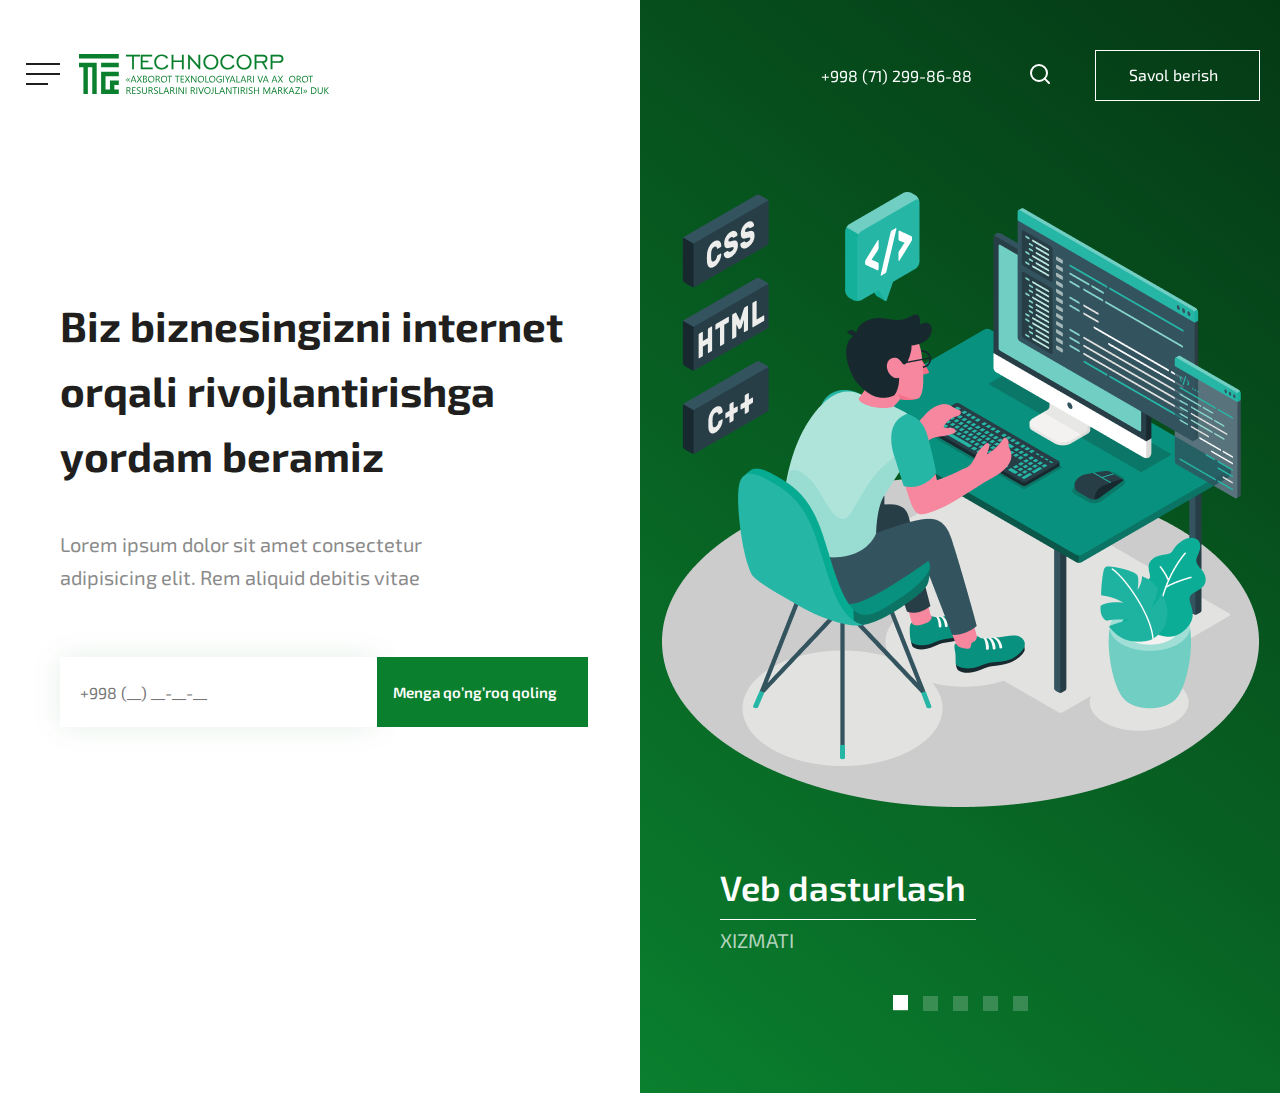
<file: index.html>
<!DOCTYPE html>
<html lang="en">

<head>
    <meta charset="UTF-8">
    <meta http-equiv="X-UA-Compatible" content="IE=edge">
    <meta name="viewport" content="width=device-width, initial-scale=1.0">
    <title>31-dars</title>
    <link rel="stylesheet" href="./css/main.css">
    <link rel="stylesheet" href="./css/normalize.css">
</head>

<body>
    <!-- SITE HEADER START -->
    <header class="site-header">
        <div class="container">
            <div class="site-header__wrapper">
                <div class="site-header__wrapper__start">
                    <button class="site-header__wrapper__start__btn" type="button">
                        <img class="site-header__hamburger-btn" src="./images/icons/hamburger-btn.svg"
                            alt="hamburger-btn">
                    </button>
                    <a class="site-header__link" href="./index.html">
                        <svg class="site-header__logo" width="250" height="40" viewBox="0 0 250 40" fill="none"
                            xmlns="http://www.w3.org/2000/svg">
                            <g clip-path="url(#clip0_1_18)">
                                <path fill-rule="evenodd" clip-rule="evenodd"
                                    d="M22.1104 17.7268H26.5324H39.7985V22.1584H26.5324V35.4536H30.9544V31.0219V26.5903H35.3766H39.7985V31.0219H35.3766V35.4536H39.7985V39.8854H22.1104V39.8852V35.4536V22.1584V17.7268Z"
                                    fill="currentColor" />
                                <path fill-rule="evenodd" clip-rule="evenodd"
                                    d="M39.7985 0V4.43164L0 4.43164L0 0L39.7985 0Z" fill="currentColor" />
                                <path fill-rule="evenodd" clip-rule="evenodd"
                                    d="M39.7985 8.86353V13.2952L22.1104 13.2952V8.86353H39.7985ZM17.6881 13.2952V39.8852H13.2661L13.2661 13.2952H8.84407L8.84407 39.8852H4.42204L4.42204 13.2952H0L0 8.86353H4.42204H8.84407H13.2661H17.6881V13.2952Z"
                                    fill="currentColor" />
                                <path
                                    d="M53.1154 15.2032V2.38884H47.0303V0.723121L60.9965 0.723121V2.38884L54.9113 2.38884V15.2032H53.1154ZM61.7737 15.2032V0.723121L73.1398 0.723121V2.38884H63.5698V6.63331H69.36V8.29904H63.5698V13.5377L73.7295 13.5377V15.2032L61.7737 15.2032ZM87.9324 10.5826L89.38 11.6571C88.7187 12.9152 87.8074 13.8868 86.6546 14.5629C85.5064 15.2391 84.1974 15.5794 82.7275 15.5794C80.5651 15.5794 78.778 14.8629 77.3662 13.4347C75.9589 12.0062 75.253 10.193 75.253 7.99463C75.253 5.79163 75.9589 3.97381 77.3706 2.54556C78.787 1.11711 80.5697 0.400879 82.7231 0.400879C84.0589 0.400879 85.2787 0.691859 86.3777 1.27843C87.4767 1.865 88.3703 2.70227 89.0582 3.78583L87.5527 4.86037C87.1013 3.99625 86.4447 3.31569 85.5914 2.82752C84.738 2.33955 83.7819 2.09325 82.7275 2.09325C81.1058 2.09325 79.761 2.65297 78.6976 3.7678C77.6344 4.88282 77.1027 6.29303 77.1027 7.99463C77.1027 9.70043 77.6344 11.1108 78.6976 12.2213C79.761 13.3317 81.1058 13.8868 82.7275 13.8868C83.8623 13.8868 84.8675 13.6048 85.7478 13.0451C86.6278 12.4854 87.3561 11.666 87.9324 10.5826ZM92.5966 15.2032V0.723121L94.4195 0.723121V6.44534L102.944 6.44534V0.723121L104.74 0.723121V15.2032H102.944V8.11086L94.4195 8.11086V15.2032H92.5966ZM109.114 15.2032V0.723121H110.057L119.434 11.5451V0.723121H121.23V15.2032H120.314L110.91 4.38122V15.2032H109.114ZM131.868 13.8868C133.49 13.8868 134.835 13.3317 135.902 12.2213C136.966 11.1108 137.497 9.70043 137.497 7.99463C137.497 6.28422 136.966 4.86939 135.907 3.75898C134.848 2.64856 133.499 2.09325 131.868 2.09325C130.246 2.09325 128.901 2.65297 127.834 3.7678C126.77 4.88282 126.239 6.29303 126.239 7.99463C126.239 9.70043 126.77 11.1108 127.834 12.2213C128.901 13.3317 130.246 13.8868 131.868 13.8868ZM131.863 15.5794C129.697 15.5794 127.909 14.8629 126.502 13.4347C125.095 12.0062 124.389 10.193 124.389 7.99463C124.389 5.79163 125.095 3.97381 126.511 2.54556C127.923 1.11711 129.706 0.400879 131.863 0.400879C134.026 0.400879 135.817 1.11711 137.242 2.55437C138.663 3.98723 139.374 5.80065 139.374 7.99463C139.374 10.193 138.663 12.0062 137.247 13.4347C135.831 14.8629 134.035 15.5794 131.863 15.5794ZM154.059 10.5826L155.507 11.6571C154.845 12.9152 153.934 13.8868 152.781 14.5629C151.633 15.2391 150.324 15.5794 148.854 15.5794C146.692 15.5794 144.905 14.8629 143.493 13.4347C142.086 12.0062 141.38 10.193 141.38 7.99463C141.38 5.79163 142.086 3.97381 143.497 2.54556C144.914 1.11711 146.696 0.400879 148.85 0.400879C150.186 0.400879 151.405 0.691859 152.504 1.27843C153.603 1.865 154.497 2.70227 155.185 3.78583L153.679 4.86037C153.228 3.99625 152.571 3.31569 151.718 2.82752C150.865 2.33955 149.909 2.09325 148.854 2.09325C147.233 2.09325 145.888 2.65297 144.824 3.7678C143.761 4.88282 143.229 6.29303 143.229 7.99463C143.229 9.70043 143.761 11.1108 144.824 12.2213C145.888 13.3317 147.233 13.8868 148.854 13.8868C149.989 13.8868 150.994 13.6048 151.875 13.0451C152.755 12.4854 153.483 11.666 154.059 10.5826ZM165.05 13.8868C166.672 13.8868 168.016 13.3317 169.084 12.2213C170.147 11.1108 170.679 9.70043 170.679 7.99463C170.679 6.28422 170.147 4.86939 169.089 3.75898C168.03 2.64856 166.68 2.09325 165.05 2.09325C163.428 2.09325 162.083 2.65297 161.015 3.7678C159.952 4.88282 159.42 6.29303 159.42 7.99463C159.42 9.70043 159.952 11.1108 161.015 12.2213C162.083 13.3317 163.428 13.8868 165.05 13.8868ZM165.045 15.5794C162.878 15.5794 161.091 14.8629 159.684 13.4347C158.277 12.0062 157.571 10.193 157.571 7.99463C157.571 5.79163 158.277 3.97381 159.693 2.54556C161.105 1.11711 162.887 0.400879 165.045 0.400879C167.208 0.400879 168.999 1.11711 170.424 2.55437C171.845 3.98723 172.556 5.80065 172.556 7.99463C172.556 10.193 171.845 12.0062 170.429 13.4347C169.013 14.8629 167.217 15.5794 165.045 15.5794ZM177.43 7.17078H183.81C184.717 7.17078 185.405 6.96918 185.869 6.56618C186.339 6.16778 186.571 5.5768 186.571 4.79765C186.571 4.04094 186.339 3.44555 185.869 3.02451C185.405 2.59926 184.748 2.38884 183.899 2.38884H177.43V7.17078ZM175.634 15.2032V0.723121L183.926 0.723121C185.338 0.723121 186.441 1.08144 187.245 1.79326C188.045 2.50528 188.447 3.49024 188.447 4.74835C188.447 5.79604 188.135 6.69163 187.509 7.43932C186.879 8.18701 186.053 8.65274 185.025 8.83631L188.635 15.2032H186.651L183.037 8.86316L177.43 8.86316V15.2032H175.634ZM193.438 7.17078H199.818C200.725 7.17078 201.413 6.96918 201.877 6.56618C202.346 6.16778 202.579 5.5768 202.579 4.79765C202.579 4.04094 202.346 3.44555 201.877 3.02451C201.413 2.59926 200.756 2.38884 199.907 2.38884L193.438 2.38884V7.17078ZM191.642 15.2032V0.723121L199.934 0.723121C201.337 0.723121 202.44 1.07242 203.244 1.77101C204.053 2.46941 204.455 3.42752 204.455 4.64094C204.455 5.89905 204.067 6.91988 203.285 7.69463C202.507 8.47358 201.466 8.86316 200.171 8.86316H193.438V15.2032H191.642Z"
                                    fill="currentColor" stroke="currentColor" stroke-width="0.0762" stroke-miterlimit="22.9256" />
                                <path
                                    d="M51.0014 27.5311H50.2189L48.8286 25.9657L50.2189 24.3625H51.0094L49.5824 25.9657L51.0014 27.5311ZM49.1921 27.5311H48.4206L47.0303 25.9657L48.4206 24.3625H49.1921L47.7825 25.9657L49.1921 27.5311Z"
                                    fill="currentColor" />
                                <path
                                    d="M57.4544 28.4631H56.5894L55.8831 26.5894H53.0546L52.3897 28.4631H51.5215L54.0784 21.7808H54.8879L57.4544 28.4631ZM55.626 25.8864L54.5799 23.0391C54.5466 22.9451 54.5118 22.7956 54.4784 22.592H54.4594C54.4292 22.7814 54.3928 22.9293 54.353 23.0391L53.315 25.8864H55.626Z"
                                    fill="currentColor" />
                                <path
                                    d="M63.0385 28.4631H62.0861L60.5513 25.9054C60.5053 25.8274 60.453 25.716 60.3974 25.5745H60.3784C60.3482 25.6461 60.2958 25.7559 60.2212 25.9054L58.6403 28.4631H57.6816L59.9133 25.1036L57.8594 21.7808H58.8164L60.1784 24.1286C60.2688 24.2846 60.3482 24.4403 60.4164 24.5946H60.4356C60.5339 24.3894 60.6211 24.2288 60.6957 24.111L62.1131 21.7808H63.0115L60.9133 25.0942L63.0385 28.4631Z"
                                    fill="currentColor" />
                                <path
                                    d="M64.0527 28.4631V21.7808H65.9496C66.5257 21.7808 66.9845 21.9224 67.3208 22.204C67.659 22.487 67.8287 22.8561 67.8287 23.3094C67.8287 23.688 67.7256 24.0172 67.521 24.2972C67.3162 24.5771 67.0353 24.7759 66.6749 24.8938V24.9128C67.1241 24.9653 67.4844 25.1355 67.7542 25.4218C68.0241 25.7096 68.1589 26.0835 68.1589 26.5433C68.1589 27.1142 67.9541 27.5771 67.5448 27.9318C67.1353 28.2865 66.6193 28.4631 65.9956 28.4631H64.0527ZM64.8338 22.4886V24.6471H65.6337C66.0606 24.6471 66.3972 24.5437 66.6431 24.3371C66.8877 24.1302 67.0099 23.8391 67.0099 23.4621C67.0099 22.8132 66.5845 22.4886 65.7305 22.4886H64.8338ZM64.8338 25.3503V27.7553H65.894C66.3528 27.7553 66.7083 27.6455 66.9607 27.4292C67.2146 27.2112 67.34 26.9122 67.34 26.5336C67.34 25.7447 66.8035 25.3503 65.7305 25.3503H64.8338Z"
                                    fill="currentColor" />
                                <path
                                    d="M72.1983 28.5745C71.2525 28.5745 70.4954 28.2627 69.9271 27.6377C69.3588 27.014 69.0732 26.2012 69.0732 25.2008C69.0732 24.1255 69.3636 23.2682 69.9429 22.6287C70.5224 21.9892 71.3127 21.668 72.3111 21.668C73.2317 21.668 73.9728 21.9796 74.5347 22.6C75.0982 23.2219 75.3791 24.0347 75.3791 25.0385C75.3791 26.1281 75.0902 26.9902 74.5141 27.6249C73.938 28.2579 73.1665 28.5745 72.1983 28.5745ZM72.2539 22.3774C71.554 22.3774 70.9857 22.6303 70.5478 23.1361C70.1113 23.6435 69.8921 24.3084 69.8921 25.1307C69.8921 25.9547 70.1049 26.6164 70.5318 27.119C70.9571 27.62 71.5142 27.8713 72.1983 27.8713C72.93 27.8713 73.5063 27.6329 73.9284 27.1541C74.3505 26.6752 74.5601 26.0056 74.5601 25.1451C74.5601 24.2623 74.3569 23.5814 73.9474 23.0994C73.5379 22.6175 72.973 22.3774 72.2539 22.3774Z"
                                    fill="currentColor" />
                                <path
                                    d="M81.4702 28.4631H80.5399L79.4227 26.5894C79.3212 26.416 79.2226 26.2679 79.1258 26.1439C79.029 26.0214 78.9306 25.9212 78.8307 25.8449C78.7291 25.7669 78.6211 25.7096 78.5053 25.6747C78.3893 25.6381 78.2578 25.6206 78.1116 25.6206H77.4705V28.4631H76.6895V21.7808H78.6799C78.9702 21.7808 79.2402 21.8174 79.4861 21.8906C79.7321 21.9637 79.9465 22.0735 80.1274 22.223C80.31 22.3725 80.4512 22.5587 80.5527 22.7798C80.6559 23.0024 80.7067 23.2617 80.7067 23.5607C80.7067 23.793 80.6717 24.0078 80.6019 24.2018C80.5322 24.3958 80.4338 24.5691 80.3052 24.7202C80.1766 24.8729 80.021 25.0034 79.8401 25.11C79.6575 25.2166 79.4543 25.301 79.2274 25.3597V25.3773C79.3402 25.4282 79.437 25.4837 79.5195 25.5475C79.6005 25.6126 79.6797 25.6874 79.7529 25.7749C79.8275 25.8609 79.9021 25.9595 79.9751 26.0707C80.048 26.1805 80.129 26.3078 80.2178 26.4541L81.4702 28.4631ZM77.4705 22.4886V24.9128H78.5307C78.7259 24.9128 78.9068 24.8825 79.0718 24.8236C79.2386 24.7649 79.3814 24.6805 79.5019 24.5691C79.6227 24.4595 79.7179 24.3242 79.7861 24.1635C79.8545 24.0046 79.8877 23.8248 79.8877 23.626C79.8877 23.2681 79.7735 22.9898 79.5417 22.7894C79.3116 22.5888 78.9766 22.4886 78.5401 22.4886H77.4705Z"
                                    fill="currentColor" />
                                <path
                                    d="M84.9786 28.5745C84.0327 28.5745 83.2757 28.2627 82.7074 27.6377C82.1391 27.014 81.8535 26.2012 81.8535 25.2008C81.8535 24.1255 82.1439 23.2682 82.7232 22.6287C83.3027 21.9892 84.0929 21.668 85.0913 21.668C86.012 21.668 86.753 21.9796 87.3149 22.6C87.8784 23.2219 88.1594 24.0347 88.1594 25.0385C88.1594 26.1281 87.8704 26.9902 87.2944 27.6249C86.7183 28.2579 85.9468 28.5745 84.9786 28.5745ZM85.0341 22.3774C84.3343 22.3774 83.766 22.6303 83.3281 23.1361C82.8915 23.6435 82.6724 24.3084 82.6724 25.1307C82.6724 25.9547 82.8851 26.6164 83.3121 27.119C83.7374 27.62 84.2945 27.8713 84.9786 27.8713C85.7102 27.8713 86.2865 27.6329 86.7087 27.1541C87.1308 26.6752 87.3403 26.0056 87.3403 25.1451C87.3403 24.2623 87.1372 23.5814 86.7276 23.0994C86.3181 22.6175 85.7532 22.3774 85.0341 22.3774Z"
                                    fill="currentColor" />
                                <path
                                    d="M92.9862 22.4886H91.0609V28.4631H90.28V22.4886H88.3594V21.7808H92.9862V22.4886Z"
                                    fill="currentColor" />
                                <path
                                    d="M100.587 22.4886H98.6615V28.4631H97.8806V22.4886H95.96V21.7808H100.587V22.4886Z"
                                    fill="currentColor" />
                                <path
                                    d="M105.167 28.4631H101.634V21.7808H105.019V22.4886H102.415V24.7124H104.824V25.4154H102.415V27.7553H105.167V28.4631Z"
                                    fill="currentColor" />
                                <path
                                    d="M111.054 28.4631H110.102L108.567 25.9054C108.521 25.8274 108.469 25.716 108.413 25.5745H108.394C108.364 25.6461 108.311 25.7559 108.237 25.9054L106.656 28.4631H105.697L107.929 25.1036L105.875 21.7808H106.832L108.194 24.1286C108.284 24.2846 108.364 24.4403 108.432 24.5946H108.451C108.55 24.3894 108.637 24.2288 108.711 24.111L110.129 21.7808H111.027L108.929 25.0942L111.054 28.4631Z"
                                    fill="currentColor" />
                                <path
                                    d="M117.443 28.4631H116.485L113.053 23.1361C112.966 23.0024 112.894 22.8625 112.839 22.7176H112.812C112.836 22.8609 112.848 23.1663 112.848 23.6355V28.4631H112.067V21.7808H113.082L116.42 27.0236C116.559 27.2399 116.65 27.3894 116.689 27.4705H116.708C116.677 27.2781 116.661 26.9505 116.661 26.4876V21.7808H117.443V28.4631Z"
                                    fill="currentColor" />
                                <path
                                    d="M121.879 28.5745C120.933 28.5745 120.176 28.2627 119.608 27.6377C119.039 27.014 118.754 26.2012 118.754 25.2008C118.754 24.1255 119.044 23.2682 119.624 22.6287C120.203 21.9892 120.993 21.668 121.992 21.668C122.912 21.668 123.653 21.9796 124.215 22.6C124.779 23.2219 125.06 24.0347 125.06 25.0385C125.06 26.1281 124.771 26.9902 124.195 27.6249C123.619 28.2579 122.847 28.5745 121.879 28.5745ZM121.935 22.3774C121.235 22.3774 120.666 22.6303 120.228 23.1361C119.792 23.6435 119.573 24.3084 119.573 25.1307C119.573 25.9547 119.786 26.6164 120.212 27.119C120.638 27.62 121.195 27.8713 121.879 27.8713C122.611 27.8713 123.187 27.6329 123.609 27.1541C124.031 26.6752 124.241 26.0056 124.241 25.1451C124.241 24.2623 124.038 23.5814 123.628 23.0994C123.219 22.6175 122.654 22.3774 121.935 22.3774Z"
                                    fill="currentColor" />
                                <path d="M129.83 28.4631H126.371V21.7808H127.152V27.7553H129.83V28.4631Z"
                                    fill="currentColor" />
                                <path
                                    d="M133.214 28.5745C132.268 28.5745 131.511 28.2627 130.943 27.6377C130.374 27.014 130.089 26.2012 130.089 25.2008C130.089 24.1255 130.379 23.2682 130.959 22.6287C131.538 21.9892 132.328 21.668 133.327 21.668C134.247 21.668 134.988 21.9796 135.55 22.6C136.114 23.2219 136.395 24.0347 136.395 25.0385C136.395 26.1281 136.106 26.9902 135.53 27.6249C134.954 28.2579 134.182 28.5745 133.214 28.5745ZM133.27 22.3774C132.57 22.3774 132.001 22.6303 131.563 23.1361C131.127 23.6435 130.908 24.3084 130.908 25.1307C130.908 25.9547 131.12 26.6164 131.547 27.119C131.973 27.62 132.53 27.8713 133.214 27.8713C133.946 27.8713 134.522 27.6329 134.944 27.1541C135.366 26.6752 135.576 26.0056 135.576 25.1451C135.576 24.2623 135.373 23.5814 134.963 23.0994C134.553 22.6175 133.989 22.3774 133.27 22.3774Z"
                                    fill="currentColor" />
                                <path
                                    d="M142.69 28.0066C142.022 28.3852 141.278 28.5745 140.459 28.5745C139.508 28.5745 138.738 28.2675 138.151 27.6519C137.562 27.0379 137.269 26.2235 137.269 25.2102C137.269 24.1764 137.596 23.3269 138.248 22.6636C138.9 22.0004 139.727 21.668 140.729 21.668C141.454 21.668 142.063 21.7872 142.555 22.0227V22.8896C142.017 22.5475 141.378 22.3774 140.64 22.3774C139.894 22.3774 139.281 22.6351 138.803 23.1503C138.326 23.6658 138.087 24.3339 138.087 25.1545C138.087 25.9992 138.31 26.6641 138.752 27.1461C139.195 27.6297 139.797 27.8713 140.557 27.8713C141.078 27.8713 141.529 27.7663 141.91 27.5597V25.6858H140.449V24.978H142.69V28.0066Z"
                                    fill="currentColor" />
                                <path d="M145.02 28.4631H144.239V21.7808H145.02V28.4631Z" fill="currentColor" />
                                <path
                                    d="M151.107 21.7808L148.909 25.9928V28.4631H148.126V26.012L145.983 21.7808H146.871L148.364 24.7998C148.382 24.8381 148.437 24.9747 148.526 25.2102H148.54C148.572 25.1052 148.631 24.9685 148.717 24.7998L150.28 21.7808H151.107Z"
                                    fill="currentColor" />
                                <path
                                    d="M156.456 28.4631H155.591L154.885 26.5894H152.056L151.391 28.4631H150.523L153.08 21.7808H153.889L156.456 28.4631ZM154.627 25.8864L153.581 23.0391C153.548 22.9451 153.513 22.7956 153.48 22.592H153.461C153.431 22.7814 153.394 22.9293 153.354 23.0391L152.316 25.8864H154.627Z"
                                    fill="currentColor" />
                                <path d="M160.895 28.4631H157.437V21.7808H158.218V27.7553H160.895V28.4631Z"
                                    fill="currentColor" />
                                <path
                                    d="M167.36 28.4631H166.495L165.789 26.5894H162.96L162.296 28.4631H161.427L163.984 21.7808H164.794L167.36 28.4631ZM165.532 25.8864L164.486 23.0391C164.452 22.9451 164.418 22.7956 164.384 22.592H164.365C164.335 22.7814 164.299 22.9293 164.259 23.0391L163.221 25.8864H165.532Z"
                                    fill="currentColor" />
                                <path
                                    d="M173.121 28.4631H172.191L171.074 26.5894C170.972 26.416 170.873 26.2679 170.777 26.1439C170.68 26.0214 170.582 25.9212 170.482 25.8449C170.38 25.7669 170.272 25.7096 170.156 25.6747C170.04 25.6381 169.909 25.6206 169.762 25.6206H169.121V28.4631H168.34V21.7808H170.331C170.621 21.7808 170.891 21.8174 171.137 21.8906C171.383 21.9637 171.597 22.0735 171.778 22.223C171.961 22.3725 172.102 22.5587 172.204 22.7798C172.307 23.0024 172.358 23.2617 172.358 23.5607C172.358 23.793 172.323 24.0078 172.253 24.2018C172.183 24.3958 172.085 24.5691 171.956 24.7202C171.828 24.8729 171.672 25.0034 171.491 25.11C171.308 25.2166 171.105 25.301 170.878 25.3597V25.3773C170.991 25.4282 171.088 25.4837 171.17 25.5475C171.251 25.6126 171.331 25.6874 171.404 25.7749C171.478 25.8609 171.553 25.9595 171.626 26.0707C171.699 26.1805 171.78 26.3078 171.869 26.4541L173.121 28.4631ZM169.121 22.4886V24.9128H170.182C170.377 24.9128 170.558 24.8825 170.723 24.8236C170.89 24.7649 171.032 24.6805 171.153 24.5691C171.274 24.4595 171.369 24.3242 171.437 24.1635C171.505 24.0046 171.539 23.8248 171.539 23.626C171.539 23.2681 171.424 22.9898 171.193 22.7894C170.962 22.5888 170.628 22.4886 170.191 22.4886H169.121Z"
                                    fill="currentColor" />
                                <path d="M174.818 28.4631H174.037V21.7808H174.818V28.4631Z" fill="currentColor" />
                                <path
                                    d="M184.138 21.7808L181.669 28.4631H180.808L178.391 21.7808H179.261L181.107 27.0793C181.165 27.2495 181.21 27.4467 181.242 27.6709H181.259C181.284 27.4849 181.335 27.2843 181.413 27.0697L183.297 21.7808H184.138Z"
                                    fill="currentColor" />
                                <path
                                    d="M189.699 28.4631H188.834L188.128 26.5894H185.299L184.634 28.4631H183.766L186.323 21.7808H187.133L189.699 28.4631ZM187.871 25.8864L186.825 23.0391C186.791 22.9451 186.756 22.7956 186.723 22.592H186.704C186.674 22.7814 186.637 22.9293 186.598 23.0391L185.56 25.8864H187.871Z"
                                    fill="currentColor" />
                                <path
                                    d="M198.452 28.4631H197.586L196.88 26.5894H194.052L193.387 28.4631H192.519L195.076 21.7808H195.885L198.452 28.4631ZM196.623 25.8864L195.577 23.0391C195.544 22.9451 195.509 22.7956 195.475 22.592H195.456C195.426 22.7814 195.39 22.9293 195.35 23.0391L194.312 25.8864H196.623Z"
                                    fill="currentColor" />
                                <path
                                    d="M204.035 28.4631H203.082L201.547 25.9054C201.501 25.8274 201.449 25.716 201.393 25.5745H201.374C201.344 25.6461 201.292 25.7559 201.217 25.9054L199.636 28.4631H198.678L200.909 25.1036L198.856 21.7808H199.813L201.175 24.1286C201.265 24.2846 201.344 24.4403 201.412 24.5946H201.432C201.53 24.3894 201.617 24.2288 201.692 24.111L203.109 21.7808H204.008L201.909 25.0942L204.035 28.4631Z"
                                    fill="currentColor" />
                                <path
                                    d="M205.049 28.4631V21.7808H206.946C207.522 21.7808 207.98 21.9224 208.317 22.204C208.655 22.487 208.825 22.8561 208.825 23.3094C208.825 23.688 208.722 24.0172 208.517 24.2972C208.312 24.5771 208.031 24.7759 207.671 24.8938V24.9128C208.12 24.9653 208.48 25.1355 208.75 25.4218C209.02 25.7096 209.155 26.0835 209.155 26.5433C209.155 27.1142 208.95 27.5771 208.541 27.9318C208.131 28.2865 207.615 28.4631 206.992 28.4631H205.049ZM205.83 22.4886V24.6471H206.63C207.057 24.6471 207.393 24.5437 207.639 24.3371C207.884 24.1302 208.006 23.8391 208.006 23.4621C208.006 22.8132 207.581 22.4886 206.727 22.4886H205.83ZM205.83 25.3503V27.7553H206.89C207.349 27.7553 207.704 27.6455 207.957 27.4292C208.211 27.2112 208.336 26.9122 208.336 26.5336C208.336 25.7447 207.8 25.3503 206.727 25.3503H205.83Z"
                                    fill="currentColor#0A7F2E" />
                                <path
                                    d="M213.194 28.5745C212.248 28.5745 211.491 28.2627 210.923 27.6377C210.354 27.014 210.069 26.2012 210.069 25.2008C210.069 24.1255 210.359 23.2682 210.939 22.6287C211.518 21.9892 212.308 21.668 213.307 21.668C214.227 21.668 214.968 21.9796 215.53 22.6C216.094 23.2219 216.375 24.0347 216.375 25.0385C216.375 26.1281 216.086 26.9902 215.51 27.6249C214.934 28.2579 214.162 28.5745 213.194 28.5745ZM213.25 22.3774C212.55 22.3774 211.981 22.6303 211.543 23.1361C211.107 23.6435 210.888 24.3084 210.888 25.1307C210.888 25.9547 211.1 26.6164 211.527 27.119C211.953 27.62 212.51 27.8713 213.194 27.8713C213.926 27.8713 214.502 27.6329 214.924 27.1541C215.346 26.6752 215.556 26.0056 215.556 25.1451C215.556 24.2623 215.353 23.5814 214.943 23.0994C214.533 22.6175 213.969 22.3774 213.25 22.3774Z"
                                    fill="currentColor" />
                                <path
                                    d="M222.467 28.4631H221.537L220.419 26.5894C220.318 26.416 220.219 26.2679 220.122 26.1439C220.026 26.0214 219.927 25.9212 219.827 25.8449C219.726 25.7669 219.618 25.7096 219.502 25.6747C219.386 25.6381 219.254 25.6206 219.108 25.6206H218.467V28.4631H217.686V21.7808H219.677C219.967 21.7808 220.237 21.8174 220.483 21.8906C220.729 21.9637 220.943 22.0735 221.124 22.223C221.307 22.3725 221.448 22.5587 221.549 22.7798C221.653 23.0024 221.703 23.2617 221.703 23.5607C221.703 23.793 221.668 24.0078 221.599 24.2018C221.529 24.3958 221.43 24.5691 221.302 24.7202C221.173 24.8729 221.018 25.0034 220.837 25.11C220.654 25.2166 220.451 25.301 220.224 25.3597V25.3773C220.337 25.4282 220.434 25.4837 220.516 25.5475C220.597 25.6126 220.676 25.6874 220.75 25.7749C220.824 25.8609 220.899 25.9595 220.972 26.0707C221.045 26.1805 221.126 26.3078 221.214 26.4541L222.467 28.4631ZM218.467 22.4886V24.9128H219.527C219.723 24.9128 219.903 24.8825 220.068 24.8236C220.235 24.7649 220.378 24.6805 220.499 24.5691C220.619 24.4595 220.715 24.3242 220.783 24.1635C220.851 24.0046 220.884 23.8248 220.884 23.626C220.884 23.2681 220.77 22.9898 220.538 22.7894C220.308 22.5888 219.973 22.4886 219.537 22.4886H218.467Z"
                                    fill="currentColor" />
                                <path
                                    d="M225.976 28.5745C225.03 28.5745 224.273 28.2627 223.705 27.6377C223.137 27.014 222.851 26.2012 222.851 25.2008C222.851 24.1255 223.141 23.2682 223.721 22.6287C224.3 21.9892 225.09 21.668 226.089 21.668C227.01 21.668 227.751 21.9796 228.312 22.6C228.876 23.2219 229.157 24.0347 229.157 25.0385C229.157 26.1281 228.868 26.9902 228.292 27.6249C227.716 28.2579 226.944 28.5745 225.976 28.5745ZM226.032 22.3774C225.332 22.3774 224.764 22.6303 224.326 23.1361C223.889 23.6435 223.67 24.3084 223.67 25.1307C223.67 25.9547 223.883 26.6164 224.31 27.119C224.735 27.62 225.292 27.8713 225.976 27.8713C226.708 27.8713 227.284 27.6329 227.706 27.1541C228.128 26.6752 228.338 26.0056 228.338 25.1451C228.338 24.2623 228.135 23.5814 227.725 23.0994C227.316 22.6175 226.751 22.3774 226.032 22.3774Z"
                                    fill="currentColor" />
                                <path
                                    d="M233.984 22.4886H232.058V28.4631H231.278V22.4886H229.357V21.7808H233.984V22.4886Z"
                                    fill="currentColor" />
                                <path
                                    d="M228.246 37.3819L226.848 38.9566H226.08L227.484 37.3819L226.08 35.7881H226.848L228.246 37.3819ZM226.438 37.3819L225.048 38.9566H224.257L225.689 37.3819L224.257 35.7881H225.048L226.438 37.3819Z"
                                    fill="currentColor" />
                                <path
                                    d="M52.2573 39.8887H51.3271L50.2099 38.015C50.1083 37.8416 50.0097 37.6935 49.9129 37.5695C49.8161 37.447 49.7178 37.3468 49.6178 37.2705C49.5162 37.1925 49.4082 37.1352 49.2924 37.1003C49.1765 37.0636 49.0449 37.0462 48.8987 37.0462H48.2576V39.8887H47.4766V33.2063H49.467C49.7574 33.2063 50.0273 33.243 50.2733 33.3161C50.5192 33.3893 50.7336 33.4991 50.9146 33.6486C51.0971 33.7981 51.2383 33.9843 51.3399 34.2053C51.4431 34.428 51.4939 34.6873 51.4939 34.9863C51.4939 35.2185 51.4589 35.4334 51.3891 35.6274C51.3193 35.8214 51.2209 35.9947 51.0923 36.1458C50.9637 36.2985 50.8082 36.429 50.6272 36.5356C50.4446 36.6422 50.2415 36.7266 50.0145 36.7853V36.8029C50.1273 36.8538 50.2241 36.9093 50.3067 36.9731C50.3876 37.0382 50.4668 37.1129 50.54 37.2005C50.6146 37.2865 50.6892 37.3851 50.7622 37.4963C50.8352 37.6061 50.9162 37.7334 51.0049 37.8797L52.2573 39.8887ZM48.2576 33.9141V36.3384H49.3178C49.513 36.3384 49.694 36.3081 49.8589 36.2492C50.0257 36.1905 50.1685 36.1061 50.2891 35.9947C50.4098 35.8851 50.505 35.7498 50.5732 35.5891C50.6416 35.4302 50.6748 35.2504 50.6748 35.0516C50.6748 34.6937 50.5606 34.4153 50.3289 34.2149C50.0987 34.0143 49.7638 33.9141 49.3272 33.9141H48.2576Z"
                                    fill="currentColor" />
                                <path
                                    d="M56.706 39.8887H53.1729V33.2063H56.5585V33.9141H53.9539V36.138H56.3633V36.841H53.9539V39.1809H56.706V39.8887Z"
                                    fill="currentColor" />
                                <path
                                    d="M57.6768 39.6181V38.6955C57.7831 38.7893 57.9101 38.872 58.0561 38.9468C58.2037 39.0215 58.3592 39.0853 58.521 39.1362C58.6846 39.1871 58.8482 39.2267 59.0115 39.2554C59.1767 39.2825 59.3291 39.2967 59.4671 39.2967C59.948 39.2967 60.3067 39.2077 60.5449 39.0279C60.7812 38.8498 60.9004 38.5921 60.9004 38.258C60.9004 38.0766 60.8606 37.9209 60.7812 37.7873C60.7018 37.6536 60.5925 37.5311 60.4543 37.4213C60.3147 37.3101 60.1495 37.2051 59.9592 37.1033C59.767 37.0031 59.5622 36.8965 59.3417 36.7851C59.1099 36.6674 58.8926 36.5466 58.691 36.4255C58.4894 36.3047 58.3148 36.171 58.1657 36.0247C58.0163 35.8784 57.9005 35.7131 57.8147 35.5285C57.7291 35.344 57.6862 35.1277 57.6862 34.8794C57.6862 34.574 57.7529 34.3101 57.8863 34.0842C58.0195 33.8584 58.1957 33.6738 58.4116 33.5275C58.629 33.381 58.8766 33.273 59.1543 33.2013C59.4307 33.1297 59.7146 33.0933 60.002 33.0933C60.6591 33.0933 61.1384 33.1728 61.4399 33.3317V34.2131C61.0464 33.9394 60.5401 33.8027 59.9242 33.8027C59.7528 33.8027 59.583 33.8201 59.4115 33.8552C59.2417 33.8917 59.0893 33.9506 58.9559 34.0301C58.8228 34.1113 58.7148 34.2161 58.6306 34.3434C58.5464 34.4706 58.5052 34.6249 58.5052 34.8095C58.5052 34.9796 58.537 35.1277 58.6004 35.2518C58.664 35.3758 58.7576 35.4887 58.8814 35.5921C59.0051 35.6939 59.1575 35.7941 59.3353 35.8897C59.513 35.9867 59.7194 36.0917 59.9512 36.2061C60.1909 36.3253 60.4163 36.4494 60.6305 36.5798C60.8448 36.7103 61.032 36.8552 61.1924 37.0125C61.3543 37.1716 61.4813 37.3466 61.5765 37.5392C61.6717 37.7315 61.7177 37.9526 61.7177 38.2007C61.7177 38.5301 61.6543 38.8099 61.5257 39.0376C61.3971 39.2666 61.2226 39.4526 61.005 39.5943C60.786 39.7374 60.5337 39.8408 60.2495 39.9043C59.964 39.968 59.6638 39.9999 59.3465 39.9999C59.2417 39.9999 59.1115 39.9919 58.9559 39.9744C58.802 39.9568 58.6434 39.933 58.4814 39.8997C58.321 39.8678 58.1687 39.8263 58.0243 39.7786C57.8799 39.7309 57.7639 39.6768 57.6768 39.6181Z"
                                    fill="currentColor" />
                                <path
                                    d="M67.9273 37.1861C67.9273 39.0616 67.0829 40.0001 65.3926 40.0001C63.7753 40.0001 62.9658 39.0981 62.9658 37.2927V33.2063H63.7467V37.2418C63.7467 38.6113 64.3244 39.2969 65.4768 39.2969C66.5894 39.2969 67.1465 38.6352 67.1465 37.3119V33.2063H67.9273V37.1861Z"
                                    fill="currentColor" />
                                <path
                                    d="M74.3726 39.8887H73.4423L72.3251 38.015C72.2235 37.8416 72.125 37.6935 72.0282 37.5695C71.9314 37.447 71.833 37.3468 71.733 37.2705C71.6314 37.1925 71.5235 37.1352 71.4077 37.1003C71.2917 37.0636 71.1601 37.0462 71.014 37.0462H70.3729V39.8887H69.5918V33.2063H71.5823C71.8726 33.2063 72.1426 33.243 72.3885 33.3161C72.6345 33.3893 72.8488 33.4991 73.0298 33.6486C73.2124 33.7981 73.3535 33.9843 73.4551 34.2053C73.5583 34.428 73.6091 34.6873 73.6091 34.9863C73.6091 35.2185 73.5741 35.4334 73.5043 35.6274C73.4345 35.8214 73.3361 35.9947 73.2076 36.1458C73.079 36.2985 72.9234 36.429 72.7424 36.5356C72.5599 36.6422 72.3567 36.7266 72.1298 36.7853V36.8029C72.2425 36.8538 72.3393 36.9093 72.4219 36.9731C72.5029 37.0382 72.5821 37.1129 72.6553 37.2005C72.7299 37.2865 72.8044 37.3851 72.8774 37.4963C72.9504 37.6061 73.0314 37.7334 73.1202 37.8797L74.3726 39.8887ZM70.3729 33.9141V36.3384H71.4331C71.6282 36.3384 71.8092 36.3081 71.9742 36.2492C72.141 36.1905 72.2837 36.1061 72.4043 35.9947C72.5251 35.8851 72.6203 35.7498 72.6885 35.5891C72.7568 35.4302 72.79 35.2504 72.79 35.0516C72.79 34.6937 72.6759 34.4153 72.4441 34.2149C72.2139 34.0143 71.879 33.9141 71.4425 33.9141H70.3729Z"
                                    fill="currentColor" />
                                <path
                                    d="M74.9756 39.6181V38.6955C75.082 38.7893 75.2089 38.872 75.3549 38.9468C75.5025 39.0215 75.6581 39.0853 75.8198 39.1362C75.9834 39.1871 76.147 39.2267 76.3103 39.2554C76.4755 39.2825 76.6279 39.2967 76.7659 39.2967C77.2468 39.2967 77.6055 39.2077 77.8437 39.0279C78.08 38.8498 78.1992 38.5921 78.1992 38.258C78.1992 38.0766 78.1594 37.9209 78.08 37.7873C78.0006 37.6536 77.8913 37.5311 77.7531 37.4213C77.6135 37.3101 77.4483 37.2051 77.258 37.1033C77.0658 37.0031 76.861 36.8965 76.6405 36.7851C76.4087 36.6674 76.1914 36.5466 75.9898 36.4255C75.7882 36.3047 75.6137 36.171 75.4645 36.0247C75.3151 35.8784 75.1993 35.7131 75.1136 35.5285C75.028 35.344 74.985 35.1277 74.985 34.8794C74.985 34.574 75.0518 34.3101 75.1852 34.0842C75.3183 33.8584 75.4945 33.6738 75.7105 33.5275C75.9278 33.381 76.1754 33.273 76.4531 33.2013C76.7295 33.1297 77.0134 33.0933 77.3008 33.0933C77.9579 33.0933 78.4372 33.1728 78.7387 33.3317V34.2131C78.3452 33.9394 77.8389 33.8027 77.223 33.8027C77.0516 33.8027 76.8818 33.8201 76.7103 33.8552C76.5405 33.8917 76.3881 33.9506 76.2548 34.0301C76.1216 34.1113 76.0136 34.2161 75.9294 34.3434C75.8452 34.4706 75.804 34.6249 75.804 34.8095C75.804 34.9796 75.8358 35.1277 75.8992 35.2518C75.9628 35.3758 76.0564 35.4887 76.1802 35.5921C76.304 35.6939 76.4563 35.7941 76.6341 35.8897C76.8119 35.9867 77.0182 36.0917 77.25 36.2061C77.4897 36.3253 77.7151 36.4494 77.9293 36.5798C78.1436 36.7103 78.3308 36.8552 78.4912 37.0125C78.6531 37.1716 78.7801 37.3466 78.8753 37.5392C78.9705 37.7315 79.0165 37.9526 79.0165 38.2007C79.0165 38.5301 78.9531 38.8099 78.8245 39.0376C78.6959 39.2666 78.5213 39.4526 78.3038 39.5943C78.0848 39.7374 77.8325 39.8408 77.5483 39.9043C77.2628 39.968 76.9626 39.9999 76.6453 39.9999C76.5405 39.9999 76.4103 39.9919 76.2548 39.9744C76.1008 39.9568 75.9422 39.933 75.7802 39.8997C75.6199 39.8678 75.4675 39.8263 75.3231 39.7786C75.1788 39.7309 75.0628 39.6768 74.9756 39.6181Z"
                                    fill="currentColor" />
                                <path d="M83.8072 39.8887H80.3486V33.2063H81.1297V39.1809H83.8072V39.8887Z"
                                    fill="currentColor" />
                                <path
                                    d="M90.2709 39.8887H89.4058L88.6996 38.015H85.871L85.2061 39.8887H84.3379L86.8949 33.2063H87.7043L90.2709 39.8887ZM88.4424 37.3119L87.3964 34.4646C87.363 34.3706 87.3282 34.2211 87.2948 34.0175H87.2758C87.2456 34.2069 87.2092 34.3548 87.1694 34.4646L86.1314 37.3119H88.4424Z"
                                    fill="currentColor" />
                                <path
                                    d="M96.0327 39.8887H95.1025L93.9853 38.015C93.8837 37.8416 93.7851 37.6935 93.6883 37.5695C93.5915 37.447 93.4932 37.3468 93.3932 37.2705C93.2916 37.1925 93.1836 37.1352 93.0678 37.1003C92.9519 37.0636 92.8203 37.0462 92.6741 37.0462H92.033V39.8887H91.252V33.2063H93.2424C93.5327 33.2063 93.8027 33.243 94.0487 33.3161C94.2946 33.3893 94.509 33.4991 94.6899 33.6486C94.8725 33.7981 95.0137 33.9843 95.1153 34.2053C95.2185 34.428 95.2692 34.6873 95.2692 34.9863C95.2692 35.2185 95.2343 35.4334 95.1645 35.6274C95.0947 35.8214 94.9963 35.9947 94.8677 36.1458C94.7391 36.2985 94.5836 36.429 94.4026 36.5356C94.22 36.6422 94.0169 36.7266 93.7899 36.7853V36.8029C93.9027 36.8538 93.9995 36.9093 94.0821 36.9731C94.163 37.0382 94.2422 37.1129 94.3154 37.2005C94.39 37.2865 94.4646 37.3851 94.5376 37.4963C94.6106 37.6061 94.6915 37.7334 94.7803 37.8797L96.0327 39.8887ZM92.033 33.9141V36.3384H93.0932C93.2884 36.3384 93.4694 36.3081 93.6343 36.2492C93.8011 36.1905 93.9439 36.1061 94.0645 35.9947C94.1852 35.8851 94.2804 35.7498 94.3486 35.5891C94.417 35.4302 94.4502 35.2504 94.4502 35.0516C94.4502 34.6937 94.336 34.4153 94.1043 34.2149C93.8741 34.0143 93.5392 33.9141 93.1026 33.9141H92.033Z"
                                    fill="currentColor" />
                                <path d="M97.7293 39.8887H96.9482V33.2063H97.7293V39.8887Z" fill="currentColor" />
                                <path
                                    d="M104.858 39.8887H103.9L100.468 34.5616C100.381 34.428 100.309 34.2881 100.254 34.1432H100.227C100.251 34.2865 100.263 34.5919 100.263 35.061V39.8887H99.4824V33.2063H100.497L103.835 38.4492C103.974 38.6655 104.065 38.815 104.104 38.8961H104.123C104.092 38.7037 104.076 38.3761 104.076 37.9132V33.2063H104.858V39.8887Z"
                                    fill="currentColor" />
                                <path d="M107.388 39.8887H106.606V33.2063H107.388V39.8887Z" fill="currentColor" />
                                <path
                                    d="M116.531 39.8887H115.601L114.483 38.015C114.382 37.8416 114.283 37.6935 114.186 37.5695C114.09 37.447 113.991 37.3468 113.891 37.2705C113.79 37.1925 113.682 37.1352 113.566 37.1003C113.45 37.0636 113.318 37.0462 113.172 37.0462H112.531V39.8887H111.75V33.2063H113.74C114.031 33.2063 114.301 33.243 114.547 33.3161C114.793 33.3893 115.007 33.4991 115.188 33.6486C115.371 33.7981 115.512 33.9843 115.613 34.2053C115.717 34.428 115.767 34.6873 115.767 34.9863C115.767 35.2185 115.732 35.4334 115.663 35.6274C115.593 35.8214 115.494 35.9947 115.366 36.1458C115.237 36.2985 115.082 36.429 114.901 36.5356C114.718 36.6422 114.515 36.7266 114.288 36.7853V36.8029C114.401 36.8538 114.498 36.9093 114.58 36.9731C114.661 37.0382 114.74 37.1129 114.813 37.2005C114.888 37.2865 114.963 37.3851 115.036 37.4963C115.109 37.6061 115.19 37.7334 115.278 37.8797L116.531 39.8887ZM112.531 33.9141V36.3384H113.591C113.786 36.3384 113.967 36.3081 114.132 36.2492C114.299 36.1905 114.442 36.1061 114.563 35.9947C114.683 35.8851 114.778 35.7498 114.847 35.5891C114.915 35.4302 114.948 35.2504 114.948 35.0516C114.948 34.6937 114.834 34.4153 114.602 34.2149C114.372 34.0143 114.037 33.9141 113.601 33.9141H112.531Z"
                                    fill="currentColor" />
                                <path d="M118.228 39.8887H117.447V33.2063H118.228V39.8887Z" fill="currentColor" />
                                <path
                                    d="M124.939 33.2063L122.469 39.8887H121.609L119.191 33.2063H120.061L121.907 38.5049C121.966 38.6751 122.01 38.8723 122.042 39.0965H122.059C122.085 38.9106 122.136 38.71 122.213 38.4953L124.097 33.2063H124.939Z"
                                    fill="currentColor" />
                                <path
                                    d="M128.352 39.9999C127.406 39.9999 126.649 39.6881 126.08 39.063C125.512 38.4394 125.227 37.6265 125.227 36.6261C125.227 35.5508 125.517 34.6935 126.096 34.054C126.676 33.4145 127.466 33.0933 128.464 33.0933C129.385 33.0933 130.126 33.4049 130.688 34.0253C131.252 34.6472 131.532 35.46 131.532 36.4638C131.532 37.5534 131.244 38.4155 130.667 39.0502C130.091 39.6832 129.32 39.9999 128.352 39.9999ZM128.407 33.8027C127.707 33.8027 127.139 34.0556 126.701 34.5614C126.265 35.0688 126.045 35.7337 126.045 36.556C126.045 37.38 126.258 38.0418 126.685 38.5444C127.11 39.0454 127.668 39.2967 128.352 39.2967C129.083 39.2967 129.66 39.0582 130.082 38.5794C130.504 38.1005 130.713 37.4309 130.713 36.5704C130.713 35.6877 130.51 35.0067 130.101 34.5247C129.691 34.0428 129.126 33.8027 128.407 33.8027Z"
                                    fill="currentColor" />
                                <path
                                    d="M134.504 37.4931C134.504 38.2853 134.337 38.9009 134.002 39.3416C133.667 39.7805 133.218 40.0001 132.658 40.0001C132.398 40.0001 132.183 39.9634 132.017 39.8887V39.1155C132.183 39.2366 132.401 39.2969 132.667 39.2969C133.371 39.2969 133.723 38.6989 133.723 37.5027V33.2063H134.504V37.4931Z"
                                    fill="currentColor" />
                                <path d="M139.655 39.8887H136.196V33.2063H136.977V39.1809H139.655V39.8887Z"
                                    fill="currentColor" />
                                <path
                                    d="M146.12 39.8887H145.254L144.548 38.015H141.72L141.055 39.8887H140.187L142.743 33.2063H143.553L146.12 39.8887ZM144.291 37.3119L143.245 34.4646C143.212 34.3706 143.177 34.2211 143.143 34.0175H143.124C143.094 34.2069 143.058 34.3548 143.018 34.4646L141.98 37.3119H144.291Z"
                                    fill="#0A7F2E" />
                                <path
                                    d="M152.476 39.8887H151.518L148.086 34.5616C147.999 34.428 147.928 34.2881 147.872 34.1432H147.845C147.869 34.2865 147.882 34.5919 147.882 35.061V39.8887H147.101V33.2063H148.115L151.453 38.4492C151.592 38.6655 151.683 38.815 151.723 38.8961H151.742C151.71 38.7037 151.694 38.3761 151.694 37.9132V33.2063H152.476V39.8887Z"
                                    fill="currentColor" />
                                <path
                                    d="M158.167 33.9141H156.242V39.8887H155.461V33.9141H153.54V33.2063H158.167V33.9141Z"
                                    fill="currentColor" />
                                <path d="M159.995 39.8887H159.214V33.2063H159.995V39.8887Z" fill="currentColor" />
                                <path
                                    d="M166.529 39.8887H165.599L164.482 38.015C164.38 37.8416 164.282 37.6935 164.185 37.5695C164.088 37.447 163.99 37.3468 163.89 37.2705C163.788 37.1925 163.68 37.1352 163.564 37.1003C163.448 37.0636 163.317 37.0462 163.171 37.0462H162.53V39.8887H161.749V33.2063H163.739C164.029 33.2063 164.299 33.243 164.545 33.3161C164.791 33.3893 165.006 33.4991 165.187 33.6486C165.369 33.7981 165.51 33.9843 165.612 34.2053C165.715 34.428 165.766 34.6873 165.766 34.9863C165.766 35.2185 165.731 35.4334 165.661 35.6274C165.591 35.8214 165.493 35.9947 165.364 36.1458C165.236 36.2985 165.08 36.429 164.899 36.5356C164.717 36.6422 164.513 36.7266 164.287 36.7853V36.8029C164.399 36.8538 164.496 36.9093 164.579 36.9731C164.66 37.0382 164.739 37.1129 164.812 37.2005C164.887 37.2865 164.961 37.3851 165.034 37.4963C165.107 37.6061 165.188 37.7334 165.277 37.8797L166.529 39.8887ZM162.53 33.9141V36.3384H163.59C163.785 36.3384 163.966 36.3081 164.131 36.2492C164.298 36.1905 164.44 36.1061 164.561 35.9947C164.682 35.8851 164.777 35.7498 164.845 35.5891C164.914 35.4302 164.947 35.2504 164.947 35.0516C164.947 34.6937 164.833 34.4153 164.601 34.2149C164.371 34.0143 164.036 33.9141 163.599 33.9141H162.53Z"
                                    fill="currentColor" />
                                <path d="M168.226 39.8887H167.445V33.2063H168.226V39.8887Z" fill="currentColor" />
                                <path
                                    d="M169.668 39.6181V38.6955C169.774 38.7893 169.901 38.872 170.047 38.9468C170.195 39.0215 170.35 39.0853 170.512 39.1362C170.676 39.1871 170.839 39.2267 171.003 39.2554C171.168 39.2825 171.32 39.2967 171.458 39.2967C171.939 39.2967 172.298 39.2077 172.536 39.0279C172.772 38.8498 172.892 38.5921 172.892 38.258C172.892 38.0766 172.852 37.9209 172.772 37.7873C172.693 37.6536 172.584 37.5311 172.446 37.4213C172.306 37.3101 172.141 37.2051 171.95 37.1033C171.758 37.0031 171.553 36.8965 171.333 36.7851C171.101 36.6674 170.884 36.5466 170.682 36.4255C170.481 36.3047 170.306 36.171 170.157 36.0247C170.008 35.8784 169.892 35.7131 169.806 35.5285C169.72 35.344 169.677 35.1277 169.677 34.8794C169.677 34.574 169.744 34.3101 169.878 34.0842C170.011 33.8584 170.187 33.6738 170.403 33.5275C170.62 33.381 170.868 33.273 171.146 33.2013C171.422 33.1297 171.706 33.0933 171.993 33.0933C172.65 33.0933 173.13 33.1728 173.431 33.3317V34.2131C173.038 33.9394 172.531 33.8027 171.915 33.8027C171.744 33.8027 171.574 33.8201 171.403 33.8552C171.233 33.8917 171.081 33.9506 170.947 34.0301C170.814 34.1113 170.706 34.2161 170.622 34.3434C170.538 34.4706 170.496 34.6249 170.496 34.8095C170.496 34.9796 170.528 35.1277 170.592 35.2518C170.655 35.3758 170.749 35.4887 170.873 35.5921C170.996 35.6939 171.149 35.7941 171.326 35.8897C171.504 35.9867 171.711 36.0917 171.942 36.2061C172.182 36.3253 172.407 36.4494 172.622 36.5798C172.836 36.7103 173.023 36.8552 173.184 37.0125C173.346 37.1716 173.473 37.3466 173.568 37.5392C173.663 37.7315 173.709 37.9526 173.709 38.2007C173.709 38.5301 173.645 38.8099 173.517 39.0376C173.388 39.2666 173.214 39.4526 172.996 39.5943C172.777 39.7374 172.525 39.8408 172.241 39.9043C171.955 39.968 171.655 39.9999 171.338 39.9999C171.233 39.9999 171.103 39.9919 170.947 39.9744C170.793 39.9568 170.635 39.933 170.473 39.8997C170.312 39.8678 170.16 39.8263 170.016 39.7786C169.871 39.7309 169.755 39.6768 169.668 39.6181Z"
                                    fill="currentColor" />
                                <path
                                    d="M180.053 39.8887H179.272V36.841H175.821V39.8887H175.04V33.2063H175.821V36.138H179.272V33.2063H180.053V39.8887Z"
                                    fill="currentColor" />
                                <path
                                    d="M191.209 39.8887H190.433V35.4063C190.433 35.0516 190.453 34.6189 190.498 34.1051H190.479C190.404 34.4073 190.337 34.6219 190.279 34.7524L188.001 39.8887H187.619L185.346 34.7907C185.28 34.6412 185.214 34.4137 185.146 34.1051H185.127C185.152 34.3722 185.163 34.8097 185.163 35.4141V39.8887H184.411V33.2063H185.442L187.488 37.8655C187.647 38.2234 187.749 38.4905 187.796 38.6671H187.823C187.956 38.3013 188.064 38.0276 188.144 37.8478L190.233 33.2063H191.209V39.8887Z"
                                    fill="currentColor" />
                                <path
                                    d="M198.124 39.8887H197.259L196.553 38.015H193.725L193.06 39.8887H192.191L194.748 33.2063H195.558L198.124 39.8887ZM196.296 37.3119L195.25 34.4646C195.217 34.3706 195.182 34.2211 195.148 34.0175H195.129C195.099 34.2069 195.063 34.3548 195.023 34.4646L193.985 37.3119H196.296Z"
                                    fill="currentColor" />
                                <path
                                    d="M203.886 39.8887H202.956L201.838 38.015C201.737 37.8416 201.638 37.6935 201.541 37.5695C201.445 37.447 201.346 37.3468 201.246 37.2705C201.145 37.1925 201.037 37.1352 200.921 37.1003C200.805 37.0636 200.673 37.0462 200.527 37.0462H199.886V39.8887H199.105V33.2063H201.095C201.386 33.2063 201.656 33.243 201.902 33.3161C202.148 33.3893 202.362 33.4991 202.543 33.6486C202.726 33.7981 202.867 33.9843 202.968 34.2053C203.072 34.428 203.122 34.6873 203.122 34.9863C203.122 35.2185 203.087 35.4334 203.018 35.6274C202.948 35.8214 202.849 35.9947 202.721 36.1458C202.592 36.2985 202.437 36.429 202.256 36.5356C202.073 36.6422 201.87 36.7266 201.643 36.7853V36.8029C201.756 36.8538 201.853 36.9093 201.935 36.9731C202.016 37.0382 202.095 37.1129 202.168 37.2005C202.243 37.2865 202.318 37.3851 202.391 37.4963C202.464 37.6061 202.545 37.7334 202.633 37.8797L203.886 39.8887ZM199.886 33.9141V36.3384H200.946C201.141 36.3384 201.322 36.3081 201.487 36.2492C201.654 36.1905 201.797 36.1061 201.917 35.9947C202.038 35.8851 202.133 35.7498 202.202 35.5891C202.27 35.4302 202.303 35.2504 202.303 35.0516C202.303 34.6937 202.189 34.4153 201.957 34.2149C201.727 34.0143 201.392 33.9141 200.956 33.9141H199.886Z"
                                    fill="currentColor" />
                                <path
                                    d="M209.443 39.8887H208.354L205.778 36.8314C205.683 36.7169 205.622 36.639 205.602 36.5993H205.583V39.8887H204.802V33.2063H205.583V36.3464H205.602C205.645 36.2779 205.703 36.2031 205.778 36.119L208.27 33.2063H209.243L206.383 36.4115L209.443 39.8887Z"
                                    fill="currentColor" />
                                <path
                                    d="M215.487 39.8887H214.622L213.915 38.015H211.087L210.422 39.8887H209.554L212.111 33.2063H212.92L215.487 39.8887ZM213.658 37.3119L212.612 34.4646C212.579 34.3706 212.544 34.2211 212.511 34.0175H212.492C212.461 34.2069 212.425 34.3548 212.385 34.4646L211.347 37.3119H213.658Z"
                                    fill="currentColor" />
                                <path
                                    d="M221.099 33.3925L217.193 39.1809H221.005V39.8887H216.026V39.6693L219.899 33.9141H216.338V33.2063H221.099V33.3925Z"
                                    fill="currentColor" />
                                <path d="M222.959 39.8887H222.178V33.2063H222.959V39.8887Z" fill="currentColor" />
                                <path
                                    d="M232.14 39.8887V33.2063H233.981C236.33 33.2063 237.506 34.2913 237.506 36.464C237.506 37.4947 237.179 38.3236 236.527 38.9502C235.874 39.5753 235.001 39.8887 233.906 39.8887H232.14ZM232.921 33.9141V39.1809H233.916C234.79 39.1809 235.47 38.9454 235.957 38.4763C236.444 38.0069 236.687 37.342 236.687 36.4815C236.687 34.77 235.779 33.9141 233.962 33.9141H232.921Z"
                                    fill="currentColor" />
                                <path
                                    d="M243.694 37.1861C243.694 39.0616 242.85 40.0001 241.159 40.0001C239.542 40.0001 238.732 39.0981 238.732 37.2927V33.2063H239.513V37.2418C239.513 38.6113 240.091 39.2969 241.243 39.2969C242.356 39.2969 242.913 38.6352 242.913 37.3119V33.2063H243.694V37.1861Z"
                                    fill="currentColor" />
                                <path
                                    d="M250 39.8887H248.911L246.335 36.8314C246.24 36.7169 246.18 36.639 246.159 36.5993H246.14V39.8887H245.359V33.2063H246.14V36.3464H246.159C246.202 36.2779 246.261 36.2031 246.335 36.119L248.827 33.2063H249.8L246.94 36.4115L250 39.8887Z"
                                    fill="currentColor" />
                            </g>
                            <defs>
                                <clipPath id="clip0_1_18">
                                    <rect width="250" height="40" fill="white" />
                                </clipPath>
                            </defs>
                        </svg>
                    </a>
                    <nav class="site-nav">
                        <ul class="site-nav__list">
                            <li class="site-nav__item">

                                <a class="site-nav__link" href="./xizmatlar.html">Xizmatlar</a>

                                <svg class="site-nav__item-icon top-left" width="7" height="7" viewBox="0 0 7 7"
                                    fill="none" xmlns="http://www.w3.org/2000/svg">
                                    <rect width="1" height="7" fill="#0A7F2E" />
                                    <rect x="1" width="6" height="1" fill="#0A7F2E" />
                                </svg>
                                <svg class="site-nav__item-icon bottom-left" width="7" height="7" viewBox="0 0 7 7"
                                    fill="none" xmlns="http://www.w3.org/2000/svg">
                                    <rect width="1" height="7" fill="#0A7F2E" />
                                    <rect x="1" width="6" height="1" fill="#0A7F2E" />
                                </svg>
                                <svg class="site-nav__item-icon top-right" width="7" height="7" viewBox="0 0 7 7"
                                    fill="none" xmlns="http://www.w3.org/2000/svg">
                                    <rect width="1" height="7" fill="#0A7F2E" />
                                    <rect x="1" width="6" height="1" fill="#0A7F2E" />
                                </svg>
                                <svg class="site-nav__item-icon bottom-right" width="7" height="7" viewBox="0 0 7 7"
                                    fill="none" xmlns="http://www.w3.org/2000/svg">
                                    <rect width="1" height="7" fill="#0A7F2E" />
                                    <rect x="1" width="6" height="1" fill="#0A7F2E" />
                                </svg>
                            </li>
                            <li class="site-nav__item">

                                <a href="./loyihalar.html" class="site-nav__link">Loyihalar</a>
                                <svg class="site-nav__item-icon top-left" width="7" height="7" viewBox="0 0 7 7"
                                    fill="none" xmlns="http://www.w3.org/2000/svg">
                                    <rect width="1" height="7" fill="#0A7F2E" />
                                    <rect x="1" width="6" height="1" fill="#0A7F2E" />
                                </svg>
                                <svg class="site-nav__item-icon bottom-left" width="7" height="7" viewBox="0 0 7 7"
                                    fill="none" xmlns="http://www.w3.org/2000/svg">
                                    <rect width="1" height="7" fill="#0A7F2E" />
                                    <rect x="1" width="6" height="1" fill="#0A7F2E" />
                                </svg>
                                <svg class="site-nav__item-icon top-right" width="7" height="7" viewBox="0 0 7 7"
                                    fill="none" xmlns="http://www.w3.org/2000/svg">
                                    <rect width="1" height="7" fill="#0A7F2E" />
                                    <rect x="1" width="6" height="1" fill="#0A7F2E" />
                                </svg>
                                <svg class="site-nav__item-icon bottom-right" width="7" height="7" viewBox="0 0 7 7"
                                    fill="none" xmlns="http://www.w3.org/2000/svg">
                                    <rect width="1" height="7" fill="#0A7F2E" />
                                    <rect x="1" width="6" height="1" fill="#0A7F2E" />
                                </svg>
                            </li>
                            <li class="site-nav__item">

                                <a href="#" class="site-nav__link">Biz haqimizda
                                    <img class="site-header__playbtn__img" src="./images/icons/play-button.svg"
                                        alt="play-button">
                                </a>
                                <svg class="site-nav__item-icon top-left" width="7" height="7" viewBox="0 0 7 7"
                                    fill="none" xmlns="http://www.w3.org/2000/svg">
                                    <rect width="1" height="7" fill="#0A7F2E" />
                                    <rect x="1" width="6" height="1" fill="#0A7F2E" />
                                </svg>
                                <svg class="site-nav__item-icon bottom-left" width="7" height="7" viewBox="0 0 7 7"
                                    fill="none" xmlns="http://www.w3.org/2000/svg">
                                    <rect width="1" height="7" fill="#0A7F2E" />
                                    <rect x="1" width="6" height="1" fill="#0A7F2E" />
                                </svg>
                                <svg class="site-nav__item-icon top-right" width="7" height="7" viewBox="0 0 7 7"
                                    fill="none" xmlns="http://www.w3.org/2000/svg">
                                    <rect width="1" height="7" fill="#0A7F2E" />
                                    <rect x="1" width="6" height="1" fill="#0A7F2E" />
                                </svg>
                                <svg class="site-nav__item-icon bottom-right" width="7" height="7" viewBox="0 0 7 7"
                                    fill="none" xmlns="http://www.w3.org/2000/svg">
                                    <rect width="1" height="7" fill="#0A7F2E" />
                                    <rect x="1" width="6" height="1" fill="#0A7F2E" />
                                </svg>
                            </li>
                        </ul>
                    </nav>
                </div>
                <div class="site-header__wrapper__end">
                    <a class="site-header__wrapper__end-number" href="tel:+998(71)-299-86-88">
                        +998 (71) 299-86-88
                    </a>
                    <button class="site-header__wrapper__end__search" type="button">
                        <img class="site-header__wrapper__end__search-icon" src="./images/icons/search.svg"
                            alt="search">
                    </button>
                    <a class="site-header__wrapper__end-questions" href="#">
                        Savol berish
                    </a>
                </div>
            </div>
        </div>
    </header>
    <!-- SITE HEADER END -->

    <!-- SITE MAIN START -->
    <main class="home-main">
        <div class="site-main__start">
            <h1 class="visually-hidden">TechnoCorp</h1>
            <h2 class="site-main__start-title">
                Biz biznesingizni internet orqali rivojlantirishga yordam beramiz
            </h2>
            <p class="site-main__start-desc">
                Lorem ipsum dolor sit amet consectetur adipisicing elit. Rem aliquid debitis vitae
            </p>
            <form class="site-main__start__form" action="#">
                <label class="site-main__start-label" for="tel">
                    <input class="site-main__start-input" type="tel" id="tel" placeholder="+998 (__) __-__-__">
                </label>
                <label class="site-main__start-label" for="submit">
                    <button class="site-main__start-submit " type="submit">
                        Menga qo’ng’roq qoling
                    </button>
                </label>
            </form>
        </div>
        <div class="site-main__end">
            <a class="#" href="#">
                <img class="site-main__end-img" src="./images/site-img.png" alt="image">
            </a>
            <a class="site-main__end__subtitle" href="#">
                Veb dasturlash
            </a>
            <p class="site-main__end-desc">
                XIZMATI
            </p>
            <ul class="site-main__end-list">
                <li class="site-main__end-item">
                    <button class="site-main__end-btn"></button>
                </li>
                <li class="site-main__end-item">
                    <button class="site-main__end-btn"></button>
                </li>
                <li class="site-main__end-item">
                    <button class="site-main__end-btn"></button>
                </li>
                <li class="site-main__end-item">
                    <button class="site-main__end-btn"></button>
                </li>
                <li class="site-main__end-item">
                    <button class="site-main__end-btn"></button>
                </li>
            </ul>
        </div>
    </main>
    <!-- SITE MAIN END  -->
</body>

</html>
</file>
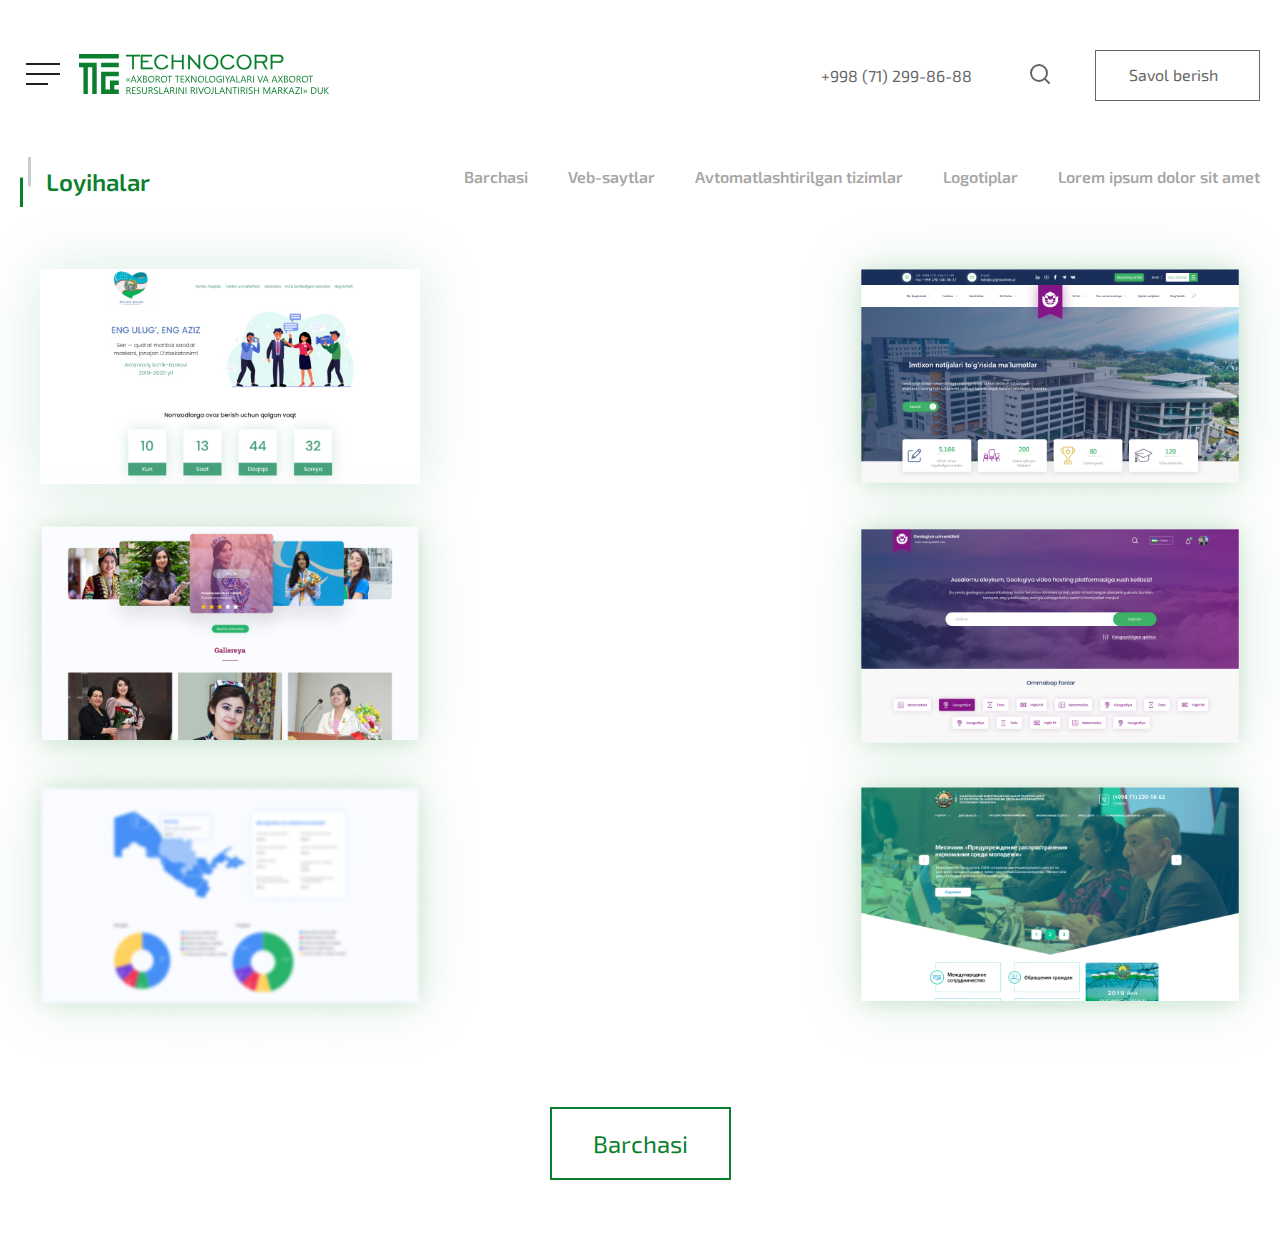
<file: loyihalar.html>
<!DOCTYPE html>
<html lang="en">

<head>
    <meta charset="UTF-8">
    <meta http-equiv="X-UA-Compatible" content="IE=edge">
    <meta name="viewport" content="width=device-width, initial-scale=1.0">
    <title>Loyihalar</title>
    <link rel="stylesheet" href="./css/main.css">
    <link rel="stylesheet" href="./css/normalize.css">
</head>

<body>
    <!-- SITE HEADER START -->
    <header class="xizmatlar-header">
        <div class="container">
            <div class="site-header__wrapper">
                <div class="site-header__wrapper__start">
                    <button class="site-header__wrapper__start__btn" type="button">
                        <img class="site-header__hamburger-btn" src="./images/icons/hamburger-btn.svg"
                            alt="hamburger-btn">
                    </button>
                    <a class="site-header__link" href="./index.html">
                        <img class="site-header__logo" src="./images/icons/TechnoCorp_Logo.svg" alt="site-header logo">
                    </a>
                    <nav class="site-nav">
                        <ul class="site-nav__list">
                            <li class="site-nav__item">

                                <a class="site-nav__link" href="./xizmatlar.html">Xizmatlar</a>

                                <svg class="site-nav__item-icon top-left" width="7" height="7" viewBox="0 0 7 7"
                                    fill="none" xmlns="http://www.w3.org/2000/svg">
                                    <rect width="1" height="7" fill="#0A7F2E" />
                                    <rect x="1" width="6" height="1" fill="#0A7F2E" />
                                </svg>
                                <svg class="site-nav__item-icon bottom-left" width="7" height="7" viewBox="0 0 7 7"
                                    fill="none" xmlns="http://www.w3.org/2000/svg">
                                    <rect width="1" height="7" fill="#0A7F2E" />
                                    <rect x="1" width="6" height="1" fill="#0A7F2E" />
                                </svg>
                                <svg class="site-nav__item-icon top-right" width="7" height="7" viewBox="0 0 7 7"
                                    fill="none" xmlns="http://www.w3.org/2000/svg">
                                    <rect width="1" height="7" fill="#0A7F2E" />
                                    <rect x="1" width="6" height="1" fill="#0A7F2E" />
                                </svg>
                                <svg class="site-nav__item-icon bottom-right" width="7" height="7" viewBox="0 0 7 7"
                                    fill="none" xmlns="http://www.w3.org/2000/svg">
                                    <rect width="1" height="7" fill="#0A7F2E" />
                                    <rect x="1" width="6" height="1" fill="#0A7F2E" />
                                </svg>
                            </li>
                            <li class="site-nav__item">
                                <a href="./loyihalar.html" class="site-nav__link">Loyihalar</a>
                                <svg class="site-nav__item-icon top-left" width="7" height="7" viewBox="0 0 7 7"
                                    fill="none" xmlns="http://www.w3.org/2000/svg">
                                    <rect width="1" height="7" fill="#0A7F2E" />
                                    <rect x="1" width="6" height="1" fill="#0A7F2E" />
                                </svg>
                                <svg class="site-nav__item-icon bottom-left" width="7" height="7" viewBox="0 0 7 7"
                                    fill="none" xmlns="http://www.w3.org/2000/svg">
                                    <rect width="1" height="7" fill="#0A7F2E" />
                                    <rect x="1" width="6" height="1" fill="#0A7F2E" />
                                </svg>
                                <svg class="site-nav__item-icon top-right" width="7" height="7" viewBox="0 0 7 7"
                                    fill="none" xmlns="http://www.w3.org/2000/svg">
                                    <rect width="1" height="7" fill="#0A7F2E" />
                                    <rect x="1" width="6" height="1" fill="#0A7F2E" />
                                </svg>
                                <svg class="site-nav__item-icon bottom-right" width="7" height="7" viewBox="0 0 7 7"
                                    fill="none" xmlns="http://www.w3.org/2000/svg">
                                    <rect width="1" height="7" fill="#0A7F2E" />
                                    <rect x="1" width="6" height="1" fill="#0A7F2E" />
                                </svg>
                            </li>
                            <li class="site-nav__item">

                                <a href="#" class="site-nav__link">Biz haqimizda
                                    <img class="site-header__playbtn__img" src="./images/icons/play-button.svg"
                                        alt="play-button">
                                </a>
                                <svg class="site-nav__item-icon top-left" width="7" height="7" viewBox="0 0 7 7"
                                    fill="none" xmlns="http://www.w3.org/2000/svg">
                                    <rect width="1" height="7" fill="#0A7F2E" />
                                    <rect x="1" width="6" height="1" fill="#0A7F2E" />
                                </svg>
                                <svg class="site-nav__item-icon bottom-left" width="7" height="7" viewBox="0 0 7 7"
                                    fill="none" xmlns="http://www.w3.org/2000/svg">
                                    <rect width="1" height="7" fill="#0A7F2E" />
                                    <rect x="1" width="6" height="1" fill="#0A7F2E" />
                                </svg>
                                <svg class="site-nav__item-icon top-right" width="7" height="7" viewBox="0 0 7 7"
                                    fill="none" xmlns="http://www.w3.org/2000/svg">
                                    <rect width="1" height="7" fill="#0A7F2E" />
                                    <rect x="1" width="6" height="1" fill="#0A7F2E" />
                                </svg>
                                <svg class="site-nav__item-icon bottom-right" width="7" height="7" viewBox="0 0 7 7"
                                    fill="none" xmlns="http://www.w3.org/2000/svg">
                                    <rect width="1" height="7" fill="#0A7F2E" />
                                    <rect x="1" width="6" height="1" fill="#0A7F2E" />
                                </svg>
                            </li>
                        </ul>
                    </nav>
                </div>
                <div class="site-header__wrapper__end">
                    <a class="site-header__wrapper__end-number xizmatlar-number " href="tel:+998(71)-299-86-88">
                        +998 (71) 299-86-88
                    </a>
                    <button class="site-header__wrapper__end__search" type="button">
                        <svg class="site-header__wrapper__end__search-icon" width="24" height="24" viewBox="0 0 24 24"
                            fill="none" xmlns="http://www.w3.org/2000/svg">
                            <path
                                d="M11 19C15.4183 19 19 15.4183 19 11C19 6.58172 15.4183 3 11 3C6.58172 3 3 6.58172 3 11C3 15.4183 6.58172 19 11 19Z"
                                stroke="#666666" stroke-width="2" stroke-linecap="round" stroke-linejoin="round" />
                            <path d="M20.9999 20.9999L16.6499 16.6499" stroke="#666666" stroke-width="2"
                                stroke-linecap="round" stroke-linejoin="round" />
                        </svg>
                    </button>
                    <a class="site-header__wrapper__end-questions xizmatlar-qustions" href="#">
                        Savol berish
                    </a>
                </div>
            </div>
        </div>
    </header>
    <!-- SITE HEADER END -->

    <!-- MAIN START -->

    <main class="site-main">
        <div class="container">
            <div class="loyihalar-wrapper">
                <div class="loyihalar-wrapper__top">
                    <div class="loyihalar-wrapper__top__start">
                        <svg class="xizmatlar-main__icon" width="11" height="50" viewBox="0 0 11 50" fill="none"
                            xmlns="http://www.w3.org/2000/svg">
                            <rect y="20.55" width="3" height="29.4501" fill="#0A7F2E" />
                            <rect x="8" width="3" height="29.4501" fill="#CCCCCC" />
                        </svg>
                        <h1 class="xizmatlar-main__title">
                            Loyihalar
                        </h1>
                    </div>
                    <ul class="loyihalar-wrapper__top-list">
                        <li class="loyihalar-wrapper__top-item">
                            <a class="loyihalar-wrapper__top-link" href="#">Barchasi</a>
                        </li>
                        <li class="loyihalar-wrapper__top-item">
                            <a class="loyihalar-wrapper__top-link" href="#">Veb-saytlar</a>
                        </li>
                        <li class="loyihalar-wrapper__top-item">
                            <a class="loyihalar-wrapper__top-link" href="#">Avtomatlashtirilgan tizimlar</a>
                        </li>
                        <li class="loyihalar-wrapper__top-item">
                            <a class="loyihalar-wrapper__top-link" href="#">Logotiplar</a>
                        </li>
                        <li class="loyihalar-wrapper__top-item">
                            <a class="loyihalar-wrapper__top-link" href="#">Lorem ipsum dolor sit amet</a>
                        </li>
                    </ul>
                </div>
                <ul class="loyihalar-wrapper__list">
                    <li class="loyihalar-wrapper__item">
                        <a href="#" class="loyihalar-wrapper__link">
                            <img src="./images/loyihalar1.jpg" alt=""  height="200"                 >
                        </a>
                    </li>
                    <li class="loyihalar-wrapper__item">
                        <a href="#" class="loyihalar-wrapper__link">
                            <img src="./images/loyihalar2.png" alt=""
                            width="448" height="300">
                        </a>
                    </li>
                    <li class="loyihalar-wrapper__item">
                        <a href="#" class="loyihalar-wrapper__link">
                            <img src="./images/loyihalar3.png" alt="">
                        </a>
                    </li>
                    <li class="loyihalar-wrapper__item">
                        <a href="#" class="loyihalar-wrapper__link">
                            <img src="./images/loyihalar4.png" alt="">
                        </a>
                    </li>
                    <li class="loyihalar-wrapper__item">
                        <a href="#" class="loyihalar-wrapper__link">
                            <img src="./images/loyihalar5.png" alt="">
                            <button class="loyihalar-wrapper__link__hover" type="button">
                                <a class="loyihalar-wrapper__link__hover-btn">
                                    <svg width="9" height="9" viewBox="0 0 9 9" fill="none" xmlns="http://www.w3.org/2000/svg">
                                        <path d="M7.00238 2.88375L1.62301 8.26312L0.739258 7.37937L6.118 2H1.37738V0.75H8.25238V7.625H7.00238V2.88375Z" fill="#0A7F2E"/>
                                        </svg>                                        
                                </a>
                                <a class="loyihalar-wrapper__link__hover-link" href="#">
                                    murojaat.gis.uz
                                </a>
                                <p class="loyihalar-wrapper__link__hover-desc">
                                    Jismoniy va yuridik shaxslardan kelib tushadigan murojaatlarni qayd qilish axborot tizimi
                                </p>
                            </button>
                        </a>
                    </li>
                    <li class="loyihalar-wrapper__item">
                        <a href="#" class="loyihalar-wrapper__link">
                            <img class="loyihalar-wrapper__img" src="./images/loyihalar6.png" alt="" width="448" height="300">
                        </a>
                    </li>
                </ul>
                <button class="loyihalar-wrapper__button" type="button">
                    Barchasi
                </button>
            </div>
        </div>
    </main>
    <!-- MAIN END -->
</body>

</html>
</file>
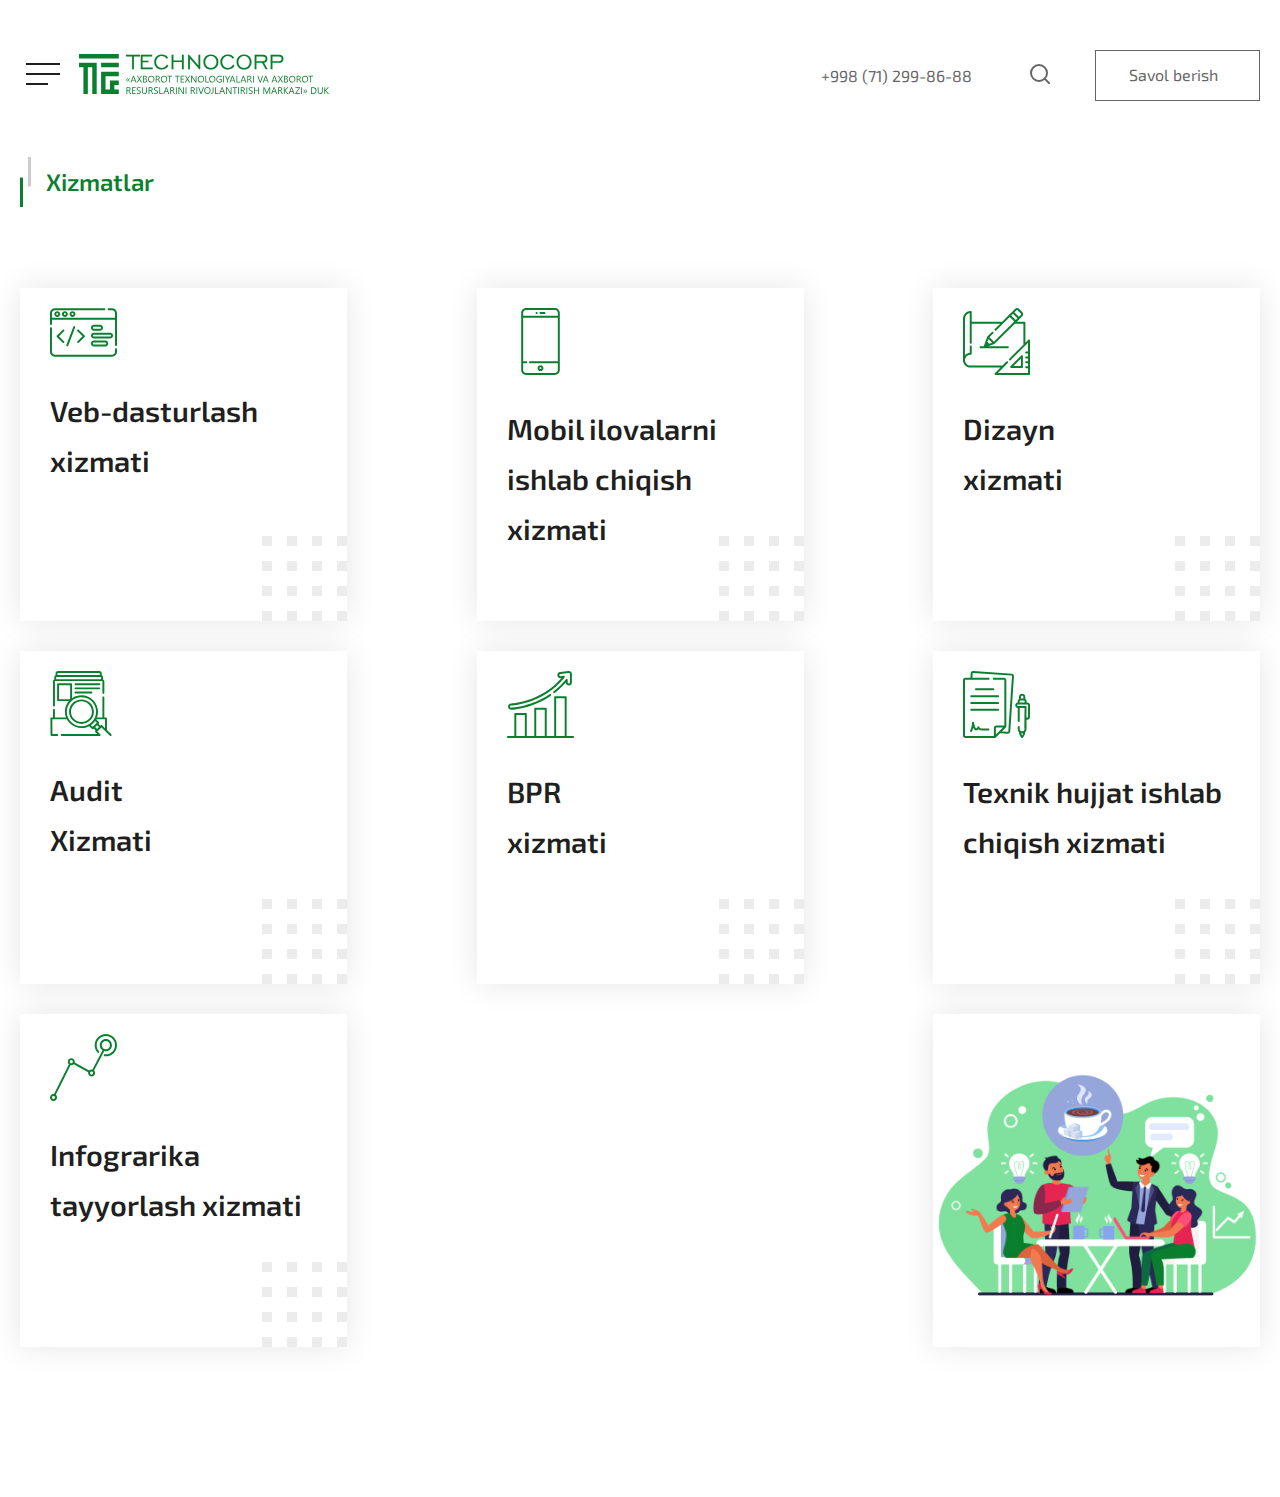
<file: xizmatlar.html>
<!DOCTYPE html>
<html lang="en">

<head>
    <meta charset="UTF-8">
    <meta http-equiv="X-UA-Compatible" content="IE=edge">
    <meta name="viewport" content="width=device-width, initial-scale=1.0">
    <title>xizmatlar</title>
    <link rel="stylesheet" href="./css/main.css">
    <link rel="stylesheet" href="./css/normalize.css">
</head>

<body>
    <!-- SITE HEADER START -->
    <header class="xizmatlar-header">
        <div class="container">
            <div class="site-header__wrapper">
                <div class="site-header__wrapper__start">
                    <button class="site-header__wrapper__start__btn" type="button">
                        <img class="site-header__hamburger-btn" src="./images/icons/hamburger-btn.svg"
                            alt="hamburger-btn">
                    </button>
                    <a class="site-header__link" href="./index.html">
                        <img class="site-header__logo" src="./images/icons/TechnoCorp_Logo.svg" alt="site-header logo">
                    </a>
                    <nav class="site-nav">
                        <ul class="site-nav__list">
                            <li class="site-nav__item">

                                <a class="site-nav__link" href="./xizmatlar.html">Xizmatlar</a>

                                <svg class="site-nav__item-icon top-left" width="7" height="7" viewBox="0 0 7 7"
                                    fill="none" xmlns="http://www.w3.org/2000/svg">
                                    <rect width="1" height="7" fill="#0A7F2E" />
                                    <rect x="1" width="6" height="1" fill="#0A7F2E" />
                                </svg>
                                <svg class="site-nav__item-icon bottom-left" width="7" height="7" viewBox="0 0 7 7"
                                    fill="none" xmlns="http://www.w3.org/2000/svg">
                                    <rect width="1" height="7" fill="#0A7F2E" />
                                    <rect x="1" width="6" height="1" fill="#0A7F2E" />
                                </svg>
                                <svg class="site-nav__item-icon top-right" width="7" height="7" viewBox="0 0 7 7"
                                    fill="none" xmlns="http://www.w3.org/2000/svg">
                                    <rect width="1" height="7" fill="#0A7F2E" />
                                    <rect x="1" width="6" height="1" fill="#0A7F2E" />
                                </svg>
                                <svg class="site-nav__item-icon bottom-right" width="7" height="7" viewBox="0 0 7 7"
                                    fill="none" xmlns="http://www.w3.org/2000/svg">
                                    <rect width="1" height="7" fill="#0A7F2E" />
                                    <rect x="1" width="6" height="1" fill="#0A7F2E" />
                                </svg>
                            </li>
                            <li class="site-nav__item">
                                <a href="./loyihalar.html" class="site-nav__link">Loyihalar</a>
                                <svg class="site-nav__item-icon top-left" width="7" height="7" viewBox="0 0 7 7"
                                    fill="none" xmlns="http://www.w3.org/2000/svg">
                                    <rect width="1" height="7" fill="#0A7F2E" />
                                    <rect x="1" width="6" height="1" fill="#0A7F2E" />
                                </svg>
                                <svg class="site-nav__item-icon bottom-left" width="7" height="7" viewBox="0 0 7 7"
                                    fill="none" xmlns="http://www.w3.org/2000/svg">
                                    <rect width="1" height="7" fill="#0A7F2E" />
                                    <rect x="1" width="6" height="1" fill="#0A7F2E" />
                                </svg>
                                <svg class="site-nav__item-icon top-right" width="7" height="7" viewBox="0 0 7 7"
                                    fill="none" xmlns="http://www.w3.org/2000/svg">
                                    <rect width="1" height="7" fill="#0A7F2E" />
                                    <rect x="1" width="6" height="1" fill="#0A7F2E" />
                                </svg>
                                <svg class="site-nav__item-icon bottom-right" width="7" height="7" viewBox="0 0 7 7"
                                    fill="none" xmlns="http://www.w3.org/2000/svg">
                                    <rect width="1" height="7" fill="#0A7F2E" />
                                    <rect x="1" width="6" height="1" fill="#0A7F2E" />
                                </svg>
                            </li>
                            <li class="site-nav__item">

                                <a href="#" class="site-nav__link">Biz haqimizda
                                    <img class="site-header__playbtn__img" src="./images/icons/play-button.svg"
                                        alt="play-button">
                                </a>
                                <svg class="site-nav__item-icon top-left" width="7" height="7" viewBox="0 0 7 7"
                                    fill="none" xmlns="http://www.w3.org/2000/svg">
                                    <rect width="1" height="7" fill="#0A7F2E" />
                                    <rect x="1" width="6" height="1" fill="#0A7F2E" />
                                </svg>
                                <svg class="site-nav__item-icon bottom-left" width="7" height="7" viewBox="0 0 7 7"
                                    fill="none" xmlns="http://www.w3.org/2000/svg">
                                    <rect width="1" height="7" fill="#0A7F2E" />
                                    <rect x="1" width="6" height="1" fill="#0A7F2E" />
                                </svg>
                                <svg class="site-nav__item-icon top-right" width="7" height="7" viewBox="0 0 7 7"
                                    fill="none" xmlns="http://www.w3.org/2000/svg">
                                    <rect width="1" height="7" fill="#0A7F2E" />
                                    <rect x="1" width="6" height="1" fill="#0A7F2E" />
                                </svg>
                                <svg class="site-nav__item-icon bottom-right" width="7" height="7" viewBox="0 0 7 7"
                                    fill="none" xmlns="http://www.w3.org/2000/svg">
                                    <rect width="1" height="7" fill="#0A7F2E" />
                                    <rect x="1" width="6" height="1" fill="#0A7F2E" />
                                </svg>
                            </li>
                        </ul>
                    </nav>
                </div>
                <div class="site-header__wrapper__end">
                    <a class="site-header__wrapper__end-number xizmatlar-number " href="tel:+998(71)-299-86-88">
                        +998 (71) 299-86-88
                    </a>
                    <button class="site-header__wrapper__end__search" type="button">
                        <svg class="site-header__wrapper__end__search-icon" width="24" height="24" viewBox="0 0 24 24"
                            fill="none" xmlns="http://www.w3.org/2000/svg">
                            <path
                                d="M11 19C15.4183 19 19 15.4183 19 11C19 6.58172 15.4183 3 11 3C6.58172 3 3 6.58172 3 11C3 15.4183 6.58172 19 11 19Z"
                                stroke="#666666" stroke-width="2" stroke-linecap="round" stroke-linejoin="round" />
                            <path d="M20.9999 20.9999L16.6499 16.6499" stroke="#666666" stroke-width="2"
                                stroke-linecap="round" stroke-linejoin="round" />
                        </svg>
                    </button>
                    <a class="site-header__wrapper__end-questions xizmatlar-qustions" href="#">
                        Savol berish
                    </a>
                </div>
            </div>
        </div>
    </header>
    <!-- SITE HEADER END -->

    <!-- MAIN START -->

    <main class="xizmatlar-main">
        <div class="container">
            <div class="xizmatlar-main__wrapper">
                <div class="xizmatlar-main__wrapper-top">
                    <svg class="xizmatlar-main__icon" width="11" height="50" viewBox="0 0 11 50" fill="none"
                        xmlns="http://www.w3.org/2000/svg">
                        <rect y="20.55" width="3" height="29.4501" fill="#0A7F2E" />
                        <rect x="8" width="3" height="29.4501" fill="#CCCCCC" />
                    </svg>
                    <h1 class="xizmatlar-main__title">
                        Xizmatlar
                    </h1>
                </div>
                <ul class="xizmatlar-main__list">
                    <li class="xizmatlar-main__item">
                        <a href="#" class="xizmatalar-main__link">
                            <div class="xizmatlar-main__link-top">
                                <img class="xizmatalar-main__link-img" src="./images/icons/web dasturlash.svg"
                                    alt="web icon" width="67" height="48">
                                <button class="xizmatlar-main__link-btn">
                                    <svg class="xizmatlar-main__link-icon" width="9" height="9" viewBox="0 0 9 9"
                                        fill="none" xmlns="http://www.w3.org/2000/svg">
                                        <path
                                            d="M7.00238 2.88375L1.62301 8.26312L0.739258 7.37937L6.118 2H1.37738V0.75H8.25238V7.625H7.00238V2.88375Z"
                                            fill="#0A7F2E" />
                                    </svg>
                                </button>
                            </div>
                            <h2 class="xizmatalar-main__subtitle">
                                Veb-dasturlash <br> xizmati
                            </h2>
                            <img class="xizmatlar-main__points-img" src="./images/icons/poinst img.svg"
                                alt="points image" width="85" height="85">
                        </a>
                    </li>
                    <li class="xizmatlar-main__item">
                        <a href="#" class="xizmatalar-main__link">
                            <div class="xizmatlar-main__link-top">
                                <img class="xizmatalar-main__link-img" src="./images/icons/mobile-phone.svg"
                                    alt="mobile-phone" width="67" height="67">
                                <button class="xizmatlar-main__link-btn">
                                    <svg class="xizmatlar-main__link-icon" width="9" height="9" viewBox="0 0 9 9"
                                        fill="none" xmlns="http://www.w3.org/2000/svg">
                                        <path
                                            d="M7.00238 2.88375L1.62301 8.26312L0.739258 7.37937L6.118 2H1.37738V0.75H8.25238V7.625H7.00238V2.88375Z"
                                            fill="#0A7F2E" />
                                    </svg>
                                </button>
                            </div>
                            <h2 class="xizmatalar-main__subtitle">
                                Mobil ilovalarni <br> ishlab chiqish xizmati
                            </h2>
                            <img class="xizmatlar-main__points-img" src="./images/icons/poinst img.svg"
                                alt="points image" width="85" height="85">
                        </a>
                    </li>
                    <li class="xizmatlar-main__item">
                        <a href="#" class="xizmatalar-main__link">
                            <div class="xizmatlar-main__link-top">
                                <img class="xizmatalar-main__link-img" src="./images/icons/sketch.svg" alt="sketch"
                                    width="67" height="67">
                                <button class="xizmatlar-main__link-btn">
                                    <svg class="xizmatlar-main__link-icon" width="9" height="9" viewBox="0 0 9 9"
                                        fill="none" xmlns="http://www.w3.org/2000/svg">
                                        <path
                                            d="M7.00238 2.88375L1.62301 8.26312L0.739258 7.37937L6.118 2H1.37738V0.75H8.25238V7.625H7.00238V2.88375Z"
                                            fill="#0A7F2E" />
                                    </svg>
                                </button>
                            </div>
                            <h2 class="xizmatalar-main__subtitle">
                                Dizayn <br> xizmati
                            </h2>
                            <img class="xizmatlar-main__points-img" src="./images/icons/poinst img.svg"
                                alt="points image" width="85" height="85">
                        </a>
                    </li>
                    <li class="xizmatlar-main__item">
                        <a href="#" class="xizmatalar-main__link">
                            <div class="xizmatlar-main__link-top">
                                <img class="xizmatalar-main__link-img" src="./images/icons/audit.svg" alt="audit icon"
                                    width="62" height="67">
                                <button class="xizmatlar-main__link-btn">
                                    <svg class="xizmatlar-main__link-icon" width="9" height="9" viewBox="0 0 9 9"
                                        fill="none" xmlns="http://www.w3.org/2000/svg">
                                        <path
                                            d="M7.00238 2.88375L1.62301 8.26312L0.739258 7.37937L6.118 2H1.37738V0.75H8.25238V7.625H7.00238V2.88375Z"
                                            fill="#0A7F2E" />
                                    </svg>
                                </button>
                            </div>
                            <h2 class="xizmatalar-main__subtitle">
                                Audit <br>
                                Xizmati
                            </h2>
                            <img class="xizmatlar-main__points-img" src="./images/icons/poinst img.svg"
                                alt="points image" width="85" height="85">
                        </a>
                    </li>
                    <li class="xizmatlar-main__item">
                        <a href="#" class="xizmatalar-main__link">
                            <div class="xizmatlar-main__link-top">
                                <img class="xizmatalar-main__link-img" src="./images/icons/stats.svg" alt="stats icon"
                                    width="67" height="67">
                                <button class="xizmatlar-main__link-btn">
                                    <svg class="xizmatlar-main__link-icon" width="9" height="9" viewBox="0 0 9 9"
                                        fill="none" xmlns="http://www.w3.org/2000/svg">
                                        <path
                                            d="M7.00238 2.88375L1.62301 8.26312L0.739258 7.37937L6.118 2H1.37738V0.75H8.25238V7.625H7.00238V2.88375Z"
                                            fill="#0A7F2E" />
                                    </svg>
                                </button>
                            </div>
                            <h2 class="xizmatalar-main__subtitle">
                                BPR <br>
                                xizmati
                            </h2>
                            <img class="xizmatlar-main__points-img" src="./images/icons/poinst img.svg"
                                alt="points image" width="85" height="85">
                        </a>
                    </li>
                    <li class="xizmatlar-main__item">
                        <a href="#" class="xizmatalar-main__link">
                            <div class="xizmatlar-main__link-top">
                                <img class="xizmatalar-main__link-img" src="./images/icons/contract.svg"
                                    alt="line-graph icon" width="67" height="67">
                                <button class="xizmatlar-main__link-btn">
                                    <svg class="xizmatlar-main__link-icon" width="9" height="9" viewBox="0 0 9 9"
                                        fill="none" xmlns="http://www.w3.org/2000/svg">
                                        <path
                                            d="M7.00238 2.88375L1.62301 8.26312L0.739258 7.37937L6.118 2H1.37738V0.75H8.25238V7.625H7.00238V2.88375Z"
                                            fill="#0A7F2E" />
                                    </svg>
                                </button>
                            </div>
                            <h2 class="xizmatalar-main__subtitle">
                                Texnik hujjat ishlab <br> chiqish xizmati
                            </h2>
                            <img class="xizmatlar-main__points-img" src="./images/icons/poinst img.svg"
                                alt="points image" width="85" height="85">
                        </a>
                    </li>
                    <li class="xizmatlar-main__item">
                        <a href="#" class="xizmatalar-main__link">
                            <div class="xizmatlar-main__link-top">
                                <img class="xizmatalar-main__link-img" src="./images/icons/line-graph.svg"
                                    alt="line-graph icon">
                                <button class="xizmatlar-main__link-btn">
                                    <svg class="xizmatlar-main__link-icon" width="9" height="9" viewBox="0 0 9 9"
                                        fill="none" xmlns="http://www.w3.org/2000/svg">
                                        <path
                                            d="M7.00238 2.88375L1.62301 8.26312L0.739258 7.37937L6.118 2H1.37738V0.75H8.25238V7.625H7.00238V2.88375Z"
                                            fill="#0A7F2E" />
                                    </svg>
                                </button>
                            </div>
                            <h2 class="xizmatalar-main__subtitle">
                                Infograrika <br>
                                tayyorlash xizmati
                            </h2>
                            <img class="xizmatlar-main__points-img" src="./images/icons/poinst img.svg"
                                alt="points image" width="85" height="85">
                        </a>
                    </li>
                    <li class="xizmatlar-main__item">
                        <a href="#" class="xizmatalar-main__link">
                            <img class="xizmatalar-main__link-img" src="./images/xizmatlar teams.jpg" alt="image">
                        </a>
                    </li>
                </ul>
            </div>
        </div>
    </main>
    <!-- MAIN END -->
</body>

</html>
</file>
<file: css/main.css>
/*exo-2-regular - latin */
@font-face {
    font-family: 'Exo 2';
    font-style: normal;
    font-weight: 400;
    src: local(''),
         url('../fonts/exo-2-v20-latin-regular.woff2') format('woff2'), /* Chrome 26+, Opera 23+, Firefox 39+ */
         url('../fonts/exo-2-v20-latin-regular.woff') format('woff'); /* Chrome 6+, Firefox 3.6+, IE 9+, Safari 5.1+ */
  }
  /* exo-2-600 - latin */
  @font-face {
    font-family: 'Exo 2';
    font-style: normal;
    font-weight: 600;
    src: local(''),
         url('../fonts/exo-2-v20-latin-600.woff2') format('woff2'), /* Chrome 26+, Opera 23+, Firefox 39+ */
         url('../fonts/exo-2-v20-latin-600.woff') format('woff'); /* Chrome 6+, Firefox 3.6+, IE 9+, Safari 5.1+ */
  }
  /* exo-2-700 - latin */
  @font-face {
    font-family: 'Exo 2';
    font-style: normal;
    font-weight: 700;
    src: local(''),
         url('../fonts/exo-2-v20-latin-700.woff2') format('woff2'), /* Chrome 26+, Opera 23+, Firefox 39+ */
         url('../fonts/exo-2-v20-latin-700.woff') format('woff'); /* Chrome 6+, Firefox 3.6+, IE 9+, Safari 5.1+ */
  }
  /* oranienbaum-regular - latin */
@font-face {
    font-family: 'Oranienbaum';
    font-style: normal;
    font-weight: 400;
    src: local(''),
         url('../fonts/oranienbaum-v15-latin-regular.woff2') format('woff2'), /* Chrome 26+, Opera 23+, Firefox 39+ */
         url('../fonts/oranienbaum-v15-latin-regular.woff') format('woff'); /* Chrome 6+, Firefox 3.6+, IE 9+, Safari 5.1+ */
  }
  /* ROOT */
:root{
    --main-bg-color:#fff;
}
html{
    box-sizing: border-box;
    height: 100%;
    scroll-behavior: smooth;
}

*,
*::before,
*::after {
    box-sizing: inherit;
}

body{
    font-family: "Exo 2", sans-serif;
    font-weight: 400;
}

img{
    max-width: 100%;
    height: auto;
}

.visually-hidden {
    position: absolute;
    width: 1px;
    height: 1px;
    margin: -1px;
    border: 0;
    padding: 0;
    white-space: nowrap;
    clip-path: inset(100%);
    clip: rect(0 0 0 0);
    overflow: hidden;
}

.container{
    width: 100%;
    max-width: 1440px;
    margin-right: auto;
    margin-left: auto;
    padding-right: 20px;
    padding-left: 20px;
}

ul{
    padding-left: 0;
    list-style: none;
}
a{
    text-decoration: none;
}
/* HEADER STYLE START */
.site-header{
    padding: 50px 0 100px  0;
    background: transparent;
    width: 100%;
    position: fixed;
    top: 0;
    left: 0;
}
.site-header__wrapper{
    display: flex;
    justify-content: space-between;
    align-items: center;
}
.site-header__wrapper__start{
    display: flex;
    justify-content: space-between;
    align-items: center;
    width: 50%;
    padding-right: 30px;
}
.site-header__wrapper__start__btn{
    border: none;
    background-color: transparent
}
.site-header__link{
    color: #0A7F2E;
}
.site-nav{
    width: 48%;
}
.site-nav__list{
   display: flex;
   justify-content: space-between;
   align-items: center;
}
.site-nav__item{
    position: relative;
}
.site-nav__link{
    display: flex;
    gap: 10px;
    font-size: 16px;
    line-height: 19px;  
    color: #201F1E;
}
.site-nav__link:hover ~ .site-nav__item-icon{
    visibility: visible;
}
.site-header__playbtn__img{
    display: block;
}
.site-nav__item-icon{
    position: absolute;
    visibility: hidden;
}
.top-left{
    top: -10px;
    left: -10px;
}
.bottom-left{
    transform: rotate(-90deg);
    bottom: -10px;
    left: -10px;
}
.top-right{
    transform: rotate(90deg);
    right: -10px;
    top: -10px;
}
.bottom-right{
    transform: rotate(180deg);
    bottom: -10px;
    right: -10px;
}
.site-header__wrapper__end{
    width: 50%;
    display: flex;
    align-items: center;
}
.site-header__wrapper__end-number{
    font-size: 16px;
    line-height: 19px;
    color: #FFFFFF;
    margin-left: auto;
}
.site-header__wrapper__end__search{
    margin-left: 8%;
    border: none;
    background:transparent;
}
.site-header__wrapper__end-questions{
    margin-left: 6%;
    padding: 15px 41px 16px 33px;
    border: 1px solid #fff;
    color: #fff;
}
@media screen and (max-width:1300px) {
    .site-header__wrapper__start{
        padding-right: 0;
    }
    .site-nav__list{
        display: none;
    }
}
@media screen and (max-width:1165px) {
    .site-nav{
        display: none;
    }
}
@media screen and (max-width:1000px) {
    .site-header__wrapper__end-number{
        display: none;
    }
    .site-header__wrapper__end{
        width: 40%;
        justify-content: end;
    }
   .site-header__wrapper__end-questions{
        padding: 15px;
   }
}
@media screen and (max-width:768px) {
    .site-header__wrapper__start{
        width: 60%;
    }
}
@media screen and (max-width:550px) {
    .site-header__wrapper__end{
        display: none;
    }
    .site-header__wrapper__start{
        width: 90%;
    }
}
@media screen and (max-width:375px) {
    .site-header__wrapper__start{
        width: 10 0%;
    }
}
/* HEADER STYLE END*/

.home-main{
    display: flex;
}
.home-main >div{
    width: 50%;
    height: 100%;
}
.site-main__start{
    padding-top: 293px;
    padding-left: 60px;
    background-color: #fff;
}
@media screen and (max-width:1165px) {
    .site-header{
        padding-top: 20px;
    }
    .site-main__start{
        display: none;
    }
    .home-main>div{
        width: 100%;
    }
    .site-header__link{
        color: #fff;
    }
}
.site-main__start-title{
    width: 80%;
    margin: 0;
    margin-bottom: 40px;
    font-weight: 700;
    font-size: 42px;
    line-height: 65px;
    color: #201F1E;
}
@media screen and (max-width:1300px) {
    .site-main__start-title{
        width: 100%;
    }
}
.site-main__start-desc{
    width: 75%;
    margin: 0;
    margin-bottom: 64px;
    font-size: 20px;
    line-height: 163%;
    color: #8A8A8A;
}
.site-main__start__form{
    display: flex;
}
.site-main__start-input{
    height: 70px;
    padding-left: 20px;
    padding-right: 100px;
    font-size: 16px;
    line-height: 19px;
    color: #CCCCCC;
    border: none;
    box-shadow: 0px 0px 30px #0967261a;
}
.site-main__start-submit{
    padding: 26px 31px 26px 16px;
    background-color: #0A7F2E;
    font-style: normal;
    font-weight: 600;
    font-size: 15px;
    line-height: 18px;
    color: #FFFFFF;
    border: none;
}
.site-main__end{
    padding-top: 192px;
    padding-bottom: 64px;
    background: linear-gradient(38.36deg, #0A7F2E 0%, #000000 181.17%);
}
.site-main__end-img{
    display: block;
    margin: 0 auto;
    margin-bottom:59px;
}
.site-main__end__subtitle{
    margin-bottom: 26px;
    margin-left: 80px;
    padding-bottom: 11px;
    padding-right: 10px;
    font-weight: 600;
    font-size: 35px;
    line-height: 42px;
    color: #FFFFFF;
    border-bottom: 1.5px solid #fff;
}
.site-main__end-desc{
    margin-left: 80px;
    margin-bottom: 43px;
    font-size: 20px;
    line-height: 24px;
    color: #ffffffb3;
}
@media screen and (max-width:1165px) {
    .site-main__end{
        text-align: center;
    }
    .site-main__end-list{
        margin: 0 auto;
    }
       
}
.site-main__end-list{
    display: flex;
    justify-content: center;
    gap: 15px;
}
.site-main__end-btn{
    width: 15px;
    height: 15px;
    background-color:#ffffff33;;
    border: none;
}
.site-main__end-btn:active{
    background-color: #fff;
}
.site-main__end-item:nth-child(1){
    width: 15px;
    height: 15px;
    background-color: #fff;
}



/* XIZMATLAR PAGE STYLE START */
.xizmatlar-header{
    padding: 50px 0;    
}
.xizmatlar-number{
    color:  #666666;
}
.xizmatlar-qustions{
    color: #666666;
    border: 1px solid #666;
}
.xizmatlar-main{
    padding-bottom: 104px;
}
.xizmatlar-main__wrapper-top{
    display: flex;
    align-items: center;
    margin-bottom: 75px;
}
.xizmatlar-main__title{
    margin-left: 15px;
    font-weight: 600;
    font-size: 24px;
    line-height: 29px;
    color: #0A7F2E;
}
.xizmatlar-main__list{
    display: flex;
    justify-content: space-between;
    flex-wrap: wrap;
}
.xizmatlar-main__item{
    position: relative;
    width: 327px;
    height: 333px;
    margin-bottom: 30px;
    padding: 20px 30px 0px 30px;
    box-shadow: 0px 0px 30px #0000001a;
}
.xizmatlar-main__item:nth-child(8){
    display: flex;
    justify-content: center;
    align-items: center;
    padding: 0;
}
.xizmatlar-main__item:hover{
    transform: translateY(-15px);
    border: 2px dashed #0A7F2E; 
}
.xizmatlar-main__link-top{
    display: flex;
    justify-content: space-between;
    align-items: center;
    width: 100%;
    margin-bottom: 29px;
}
.xizmatlar-main__link-btn{
    visibility: hidden;
    width: 40px;
    height: 40px;
    border: none;
    border-radius: 50px;
    background-color: #fff;
    box-shadow: 0px 0px 30px rgba(157, 154, 154, 0.7);
}
.xizmatlar-main__item:hover  .xizmatlar-main__link-btn{
    visibility: visible;
}
.xizmatalar-main__subtitle{
    margin: 0;
    font-weight: 600;
    font-size: 29px;
    line-height: 50px;
    color: #201F1E;
}
.xizmatlar-main__points-img{
    position: absolute;
    right: 0;
    bottom: 0;
}
@media screen and (max-width:694px) {
    .xizmatlar-main__item{
        margin: 0 auto;
        margin-bottom: 30px;
        transform: translateY(0);
    }
}
@media screen and (max-width:694px) {
    .xizmatlar-main__item{
        margin: 0 auto;
        margin-bottom: 30px;
        transform: translateY(0);
    }
}
/* XIZMATLAR PAGE STYLE END */

    
/* LOYIHALAR PAGE STYLE START */
.loyihalar-wrapper{
    text-align: center;
}
.loyihalar-wrapper__top{
    display: flex;
    justify-content: space-between;
    margin-bottom: 35.6px;
}
.loyihalar-wrapper__top__start{
    display: flex;
    align-items: center;
    justify-content: left;
}
.loyihalar-wrapper__top-list{
    display: flex;
    gap: 40px;
}
.loyihalar-wrapper__top-item{
    position: relative;
}
.loyihalar-wrapper__top-link{
    font-weight: 600;
    font-size: 16px;
    padding-bottom: 5px;
    line-height: 19px;
    color: #A6A6A6;
}
.loyihalar-wrapper__top-link:hover{
    color: #494846;
}
.loyihalar-wrapper__top-link::after{
    content:" ";
    width: 0%;
    height: 3px;
    background-color:#0A7F2E;
    position: absolute;
    bottom:-5px;
    left: 50%;
    transform: translatex(-50%);
    transition: width .26s linear    ;
    
}
.loyihalar-wrapper__top-link:hover::after{
    width: 97%;
}
.loyihalar-wrapper__list{
    display: flex;
    justify-content: space-between;
    align-items: center;
    flex-wrap: wrap;
    margin-bottom: 80px;;
    padding-left: 0;
}
.loyihalar-wrapper__item{
    position: relative;
    width: 420px;
    filter: drop-shadow(0px 0px 30px rgba(10, 127, 46, 0.15));
}
.loyihalar-wrapper__link{
    width: 50%;
}
.loyihalar-wrapper__img{
    display: block;
    width: 100%;
    height: 100%;
}
.loyihalar-wrapper__item:nth-child(1){
    padding: 20px;
}
.loyihalar-wrapper__link__hover{ 
    position: absolute;
    visibility: hidden;
    padding: 0px 15px 0 15px;
    left: 0;
    top: 9%;
    width: 20%;
    height: 81%;
    background-color: #0a7f2ecc;
    border: none;
}
.loyihalar-wrapper__item:hover .loyihalar-wrapper__link__hover{
       visibility: visible;
        width: 50%;
       transform: translateX();
       transition: width 0.3s linear;
}
.loyihalar-wrapper__link__hover-btn{
    display: flex;
    justify-content: center;
    align-items: center;
    margin-left: auto;
    margin-bottom: 15px;
    width: 40px;
    height: 40px;
    background-color: #fff;
    border: none;
    border-radius: 50%;
}
.loyihalar-wrapper__link__hover-link{
    display: block;
    margin-bottom: 10px;
    font-size: 20px;
    line-height: 20px;
    color: #FFFFFF;
}
.loyihalar-wrapper__link__hover-desc{
    margin: 0;
    font-size: 14px;
    line-height: 18px;  
    color: #FFFFFF;
}
.loyihalar-wrapper__button{
    margin-bottom: 60px;
    padding: 20px 41px;
    border: 2px solid #0A7F2E;
    background-color: transparent;
    font-size: 24px;
    line-height: 29px;
    color: #0A7F2E;
}

@media screen and (max-width:1000px) {
    .loyihalar-wrapper__top-list{
        flex-direction: column;
        gap: 5px;
    }
}
@media screen and (max-width:879px) {
    .loyihalar-wrapper__list{
        text-align: center;
    }
    .loyihalar-wrapper__item{
        margin: 0 auto;
    }
}
@media screen and (max-width:460px) {
    .loyihalar-wrapper__top{
        flex-direction: column;  
    }
    .loyihalar-wrapper__top-list{
        text-align: center;
    }
}
/* LOYIHALAR PAGE STYLE END */
</file>
